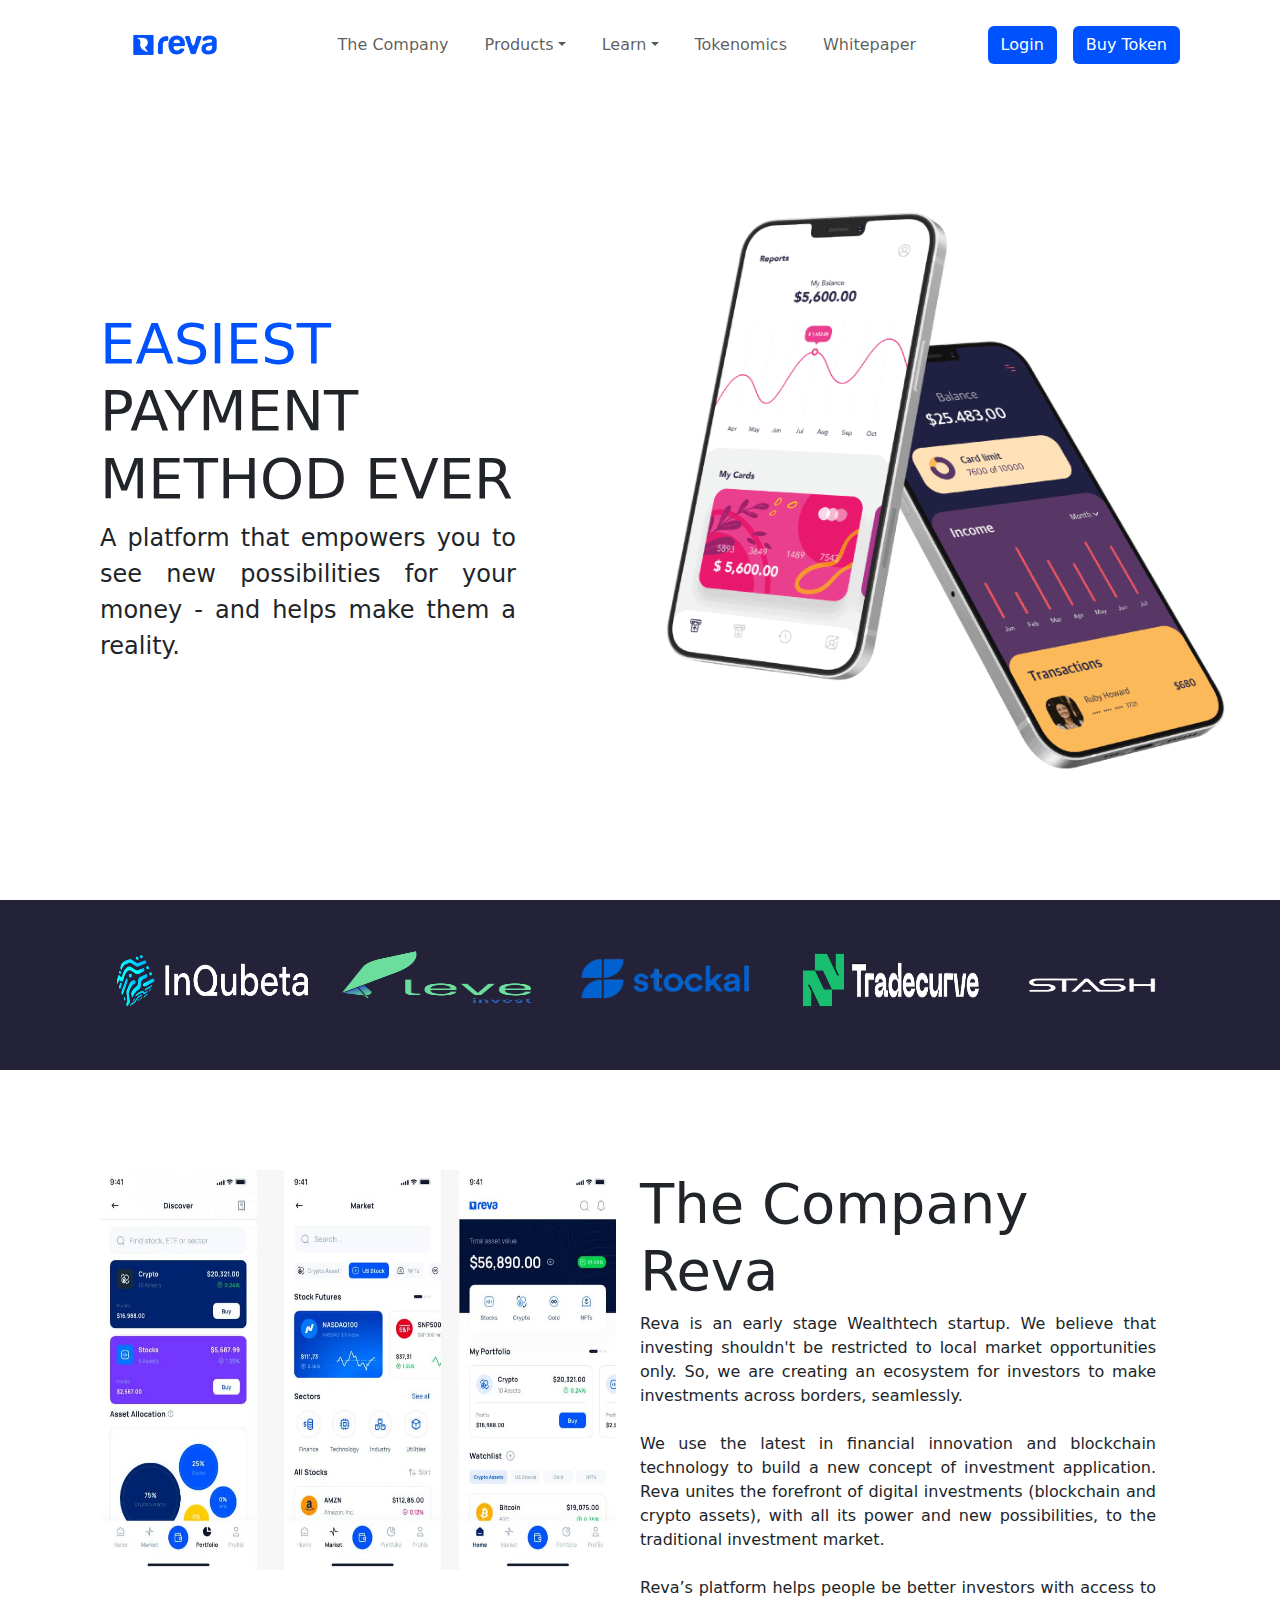
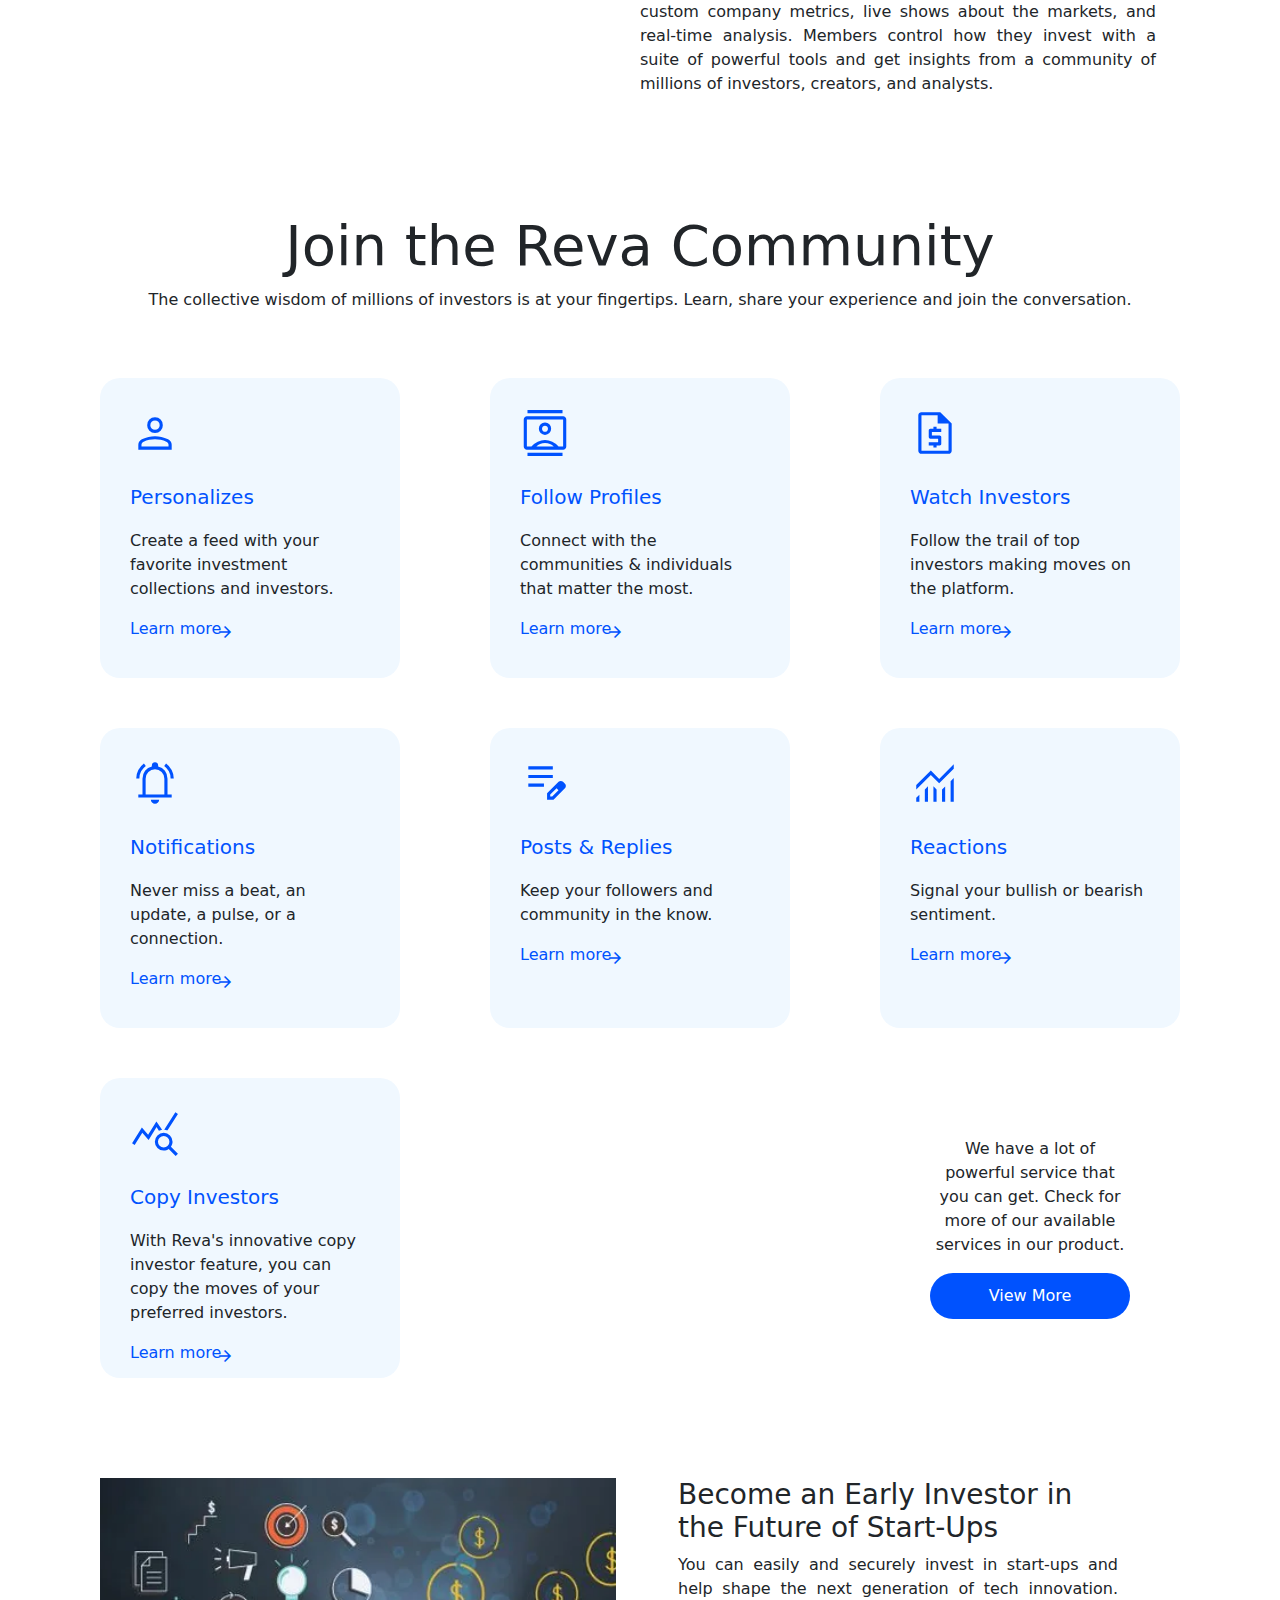
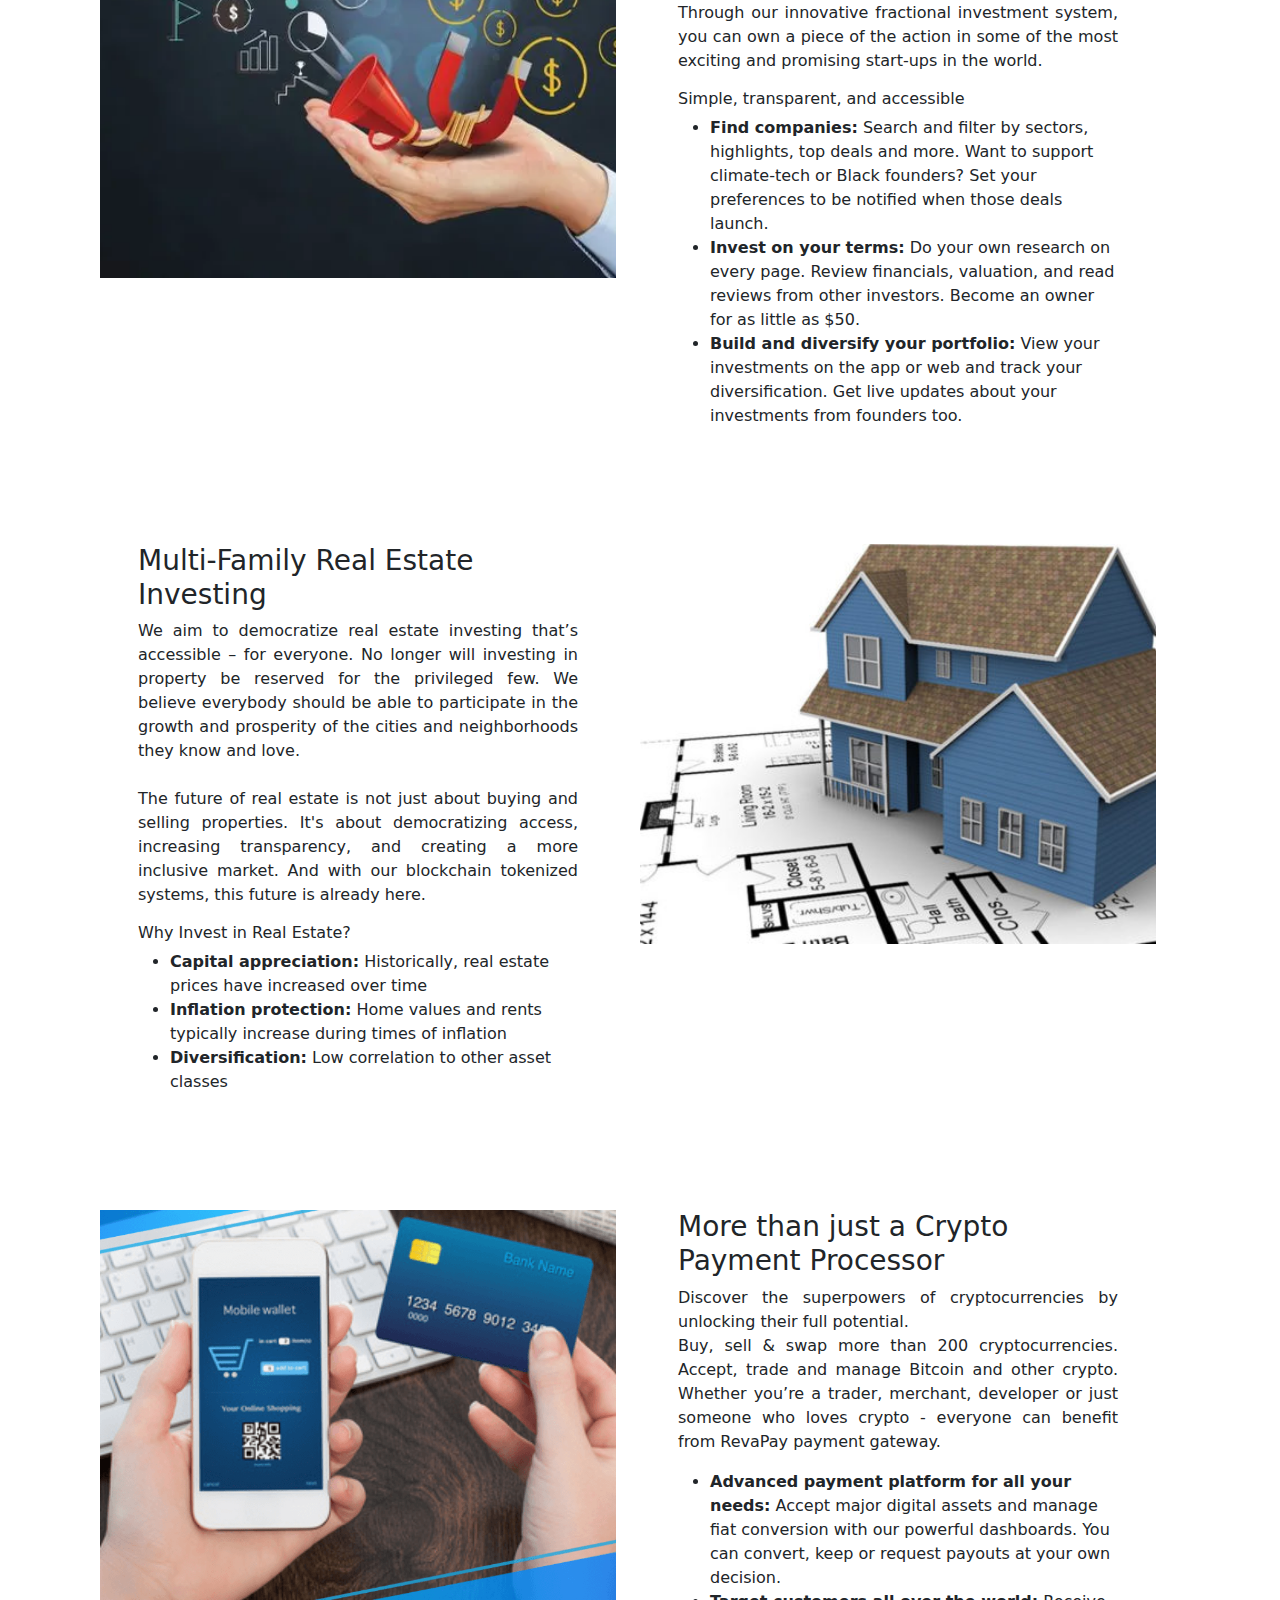
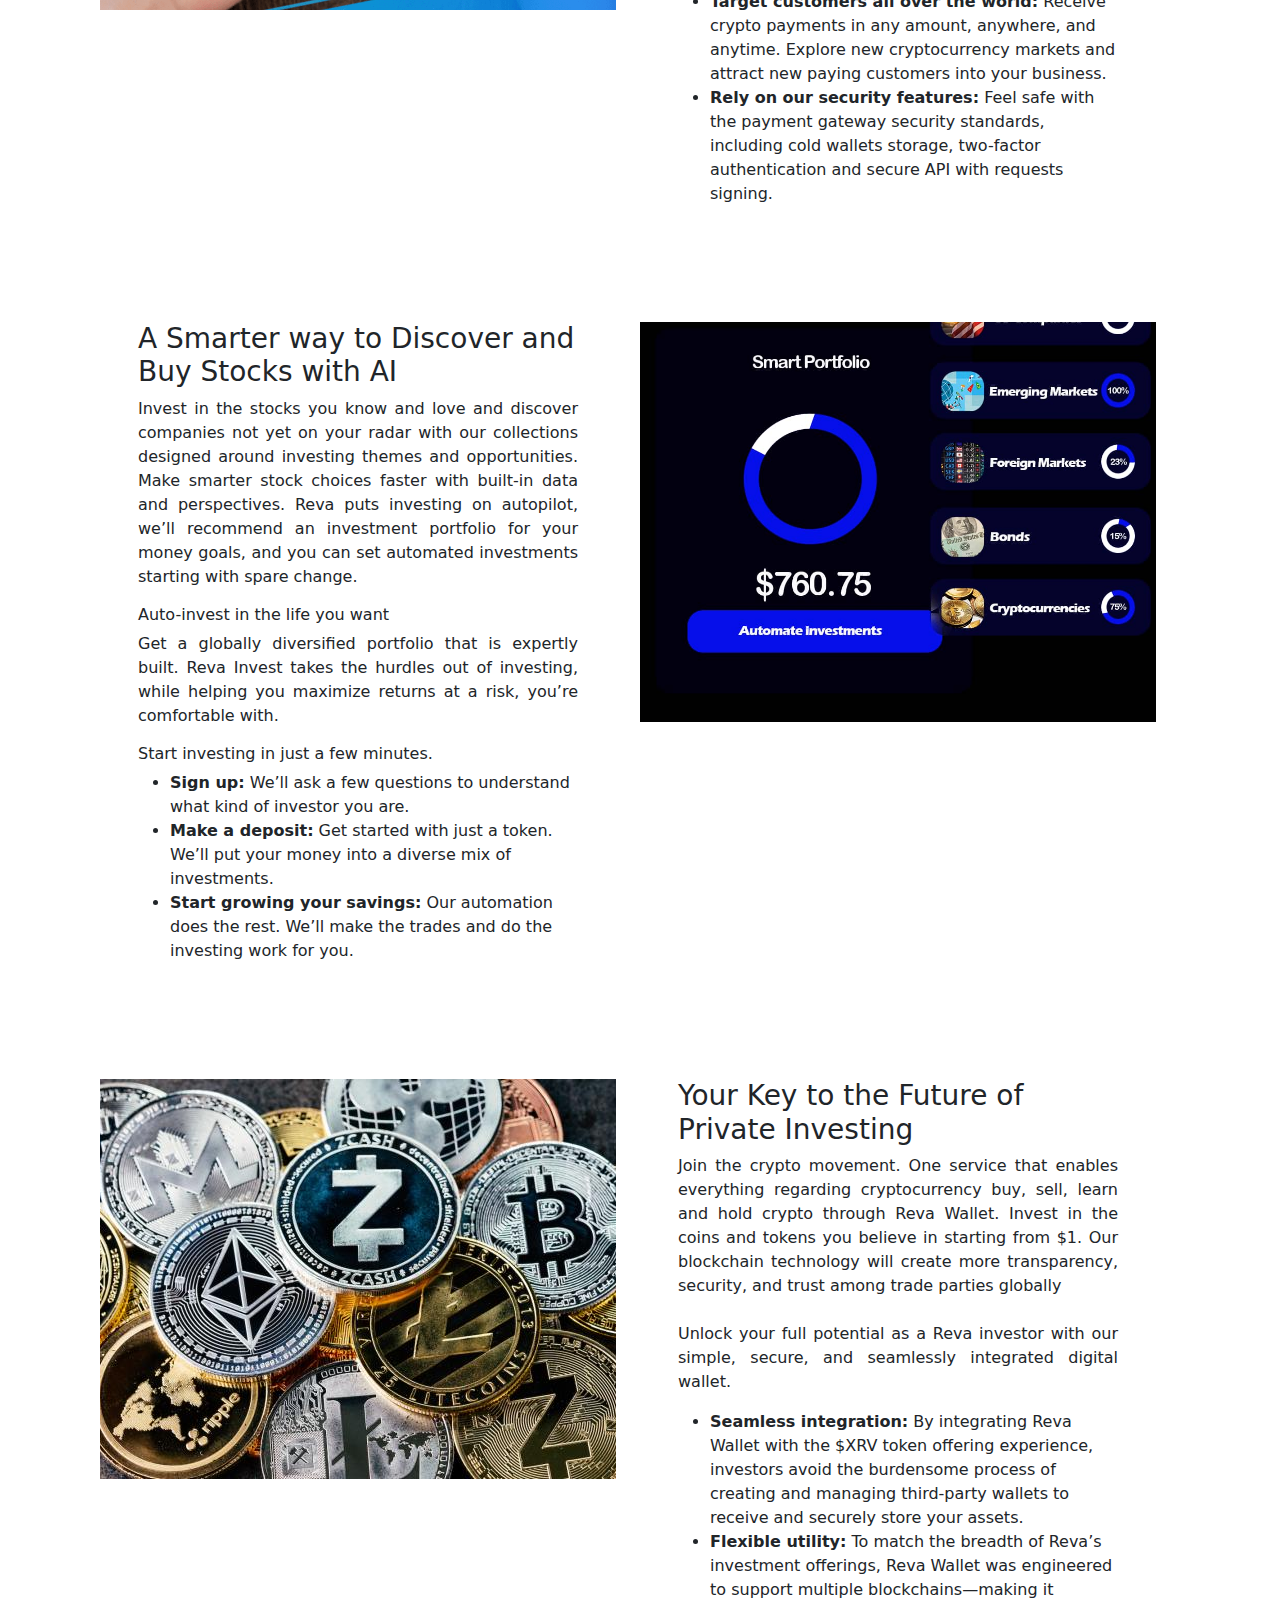
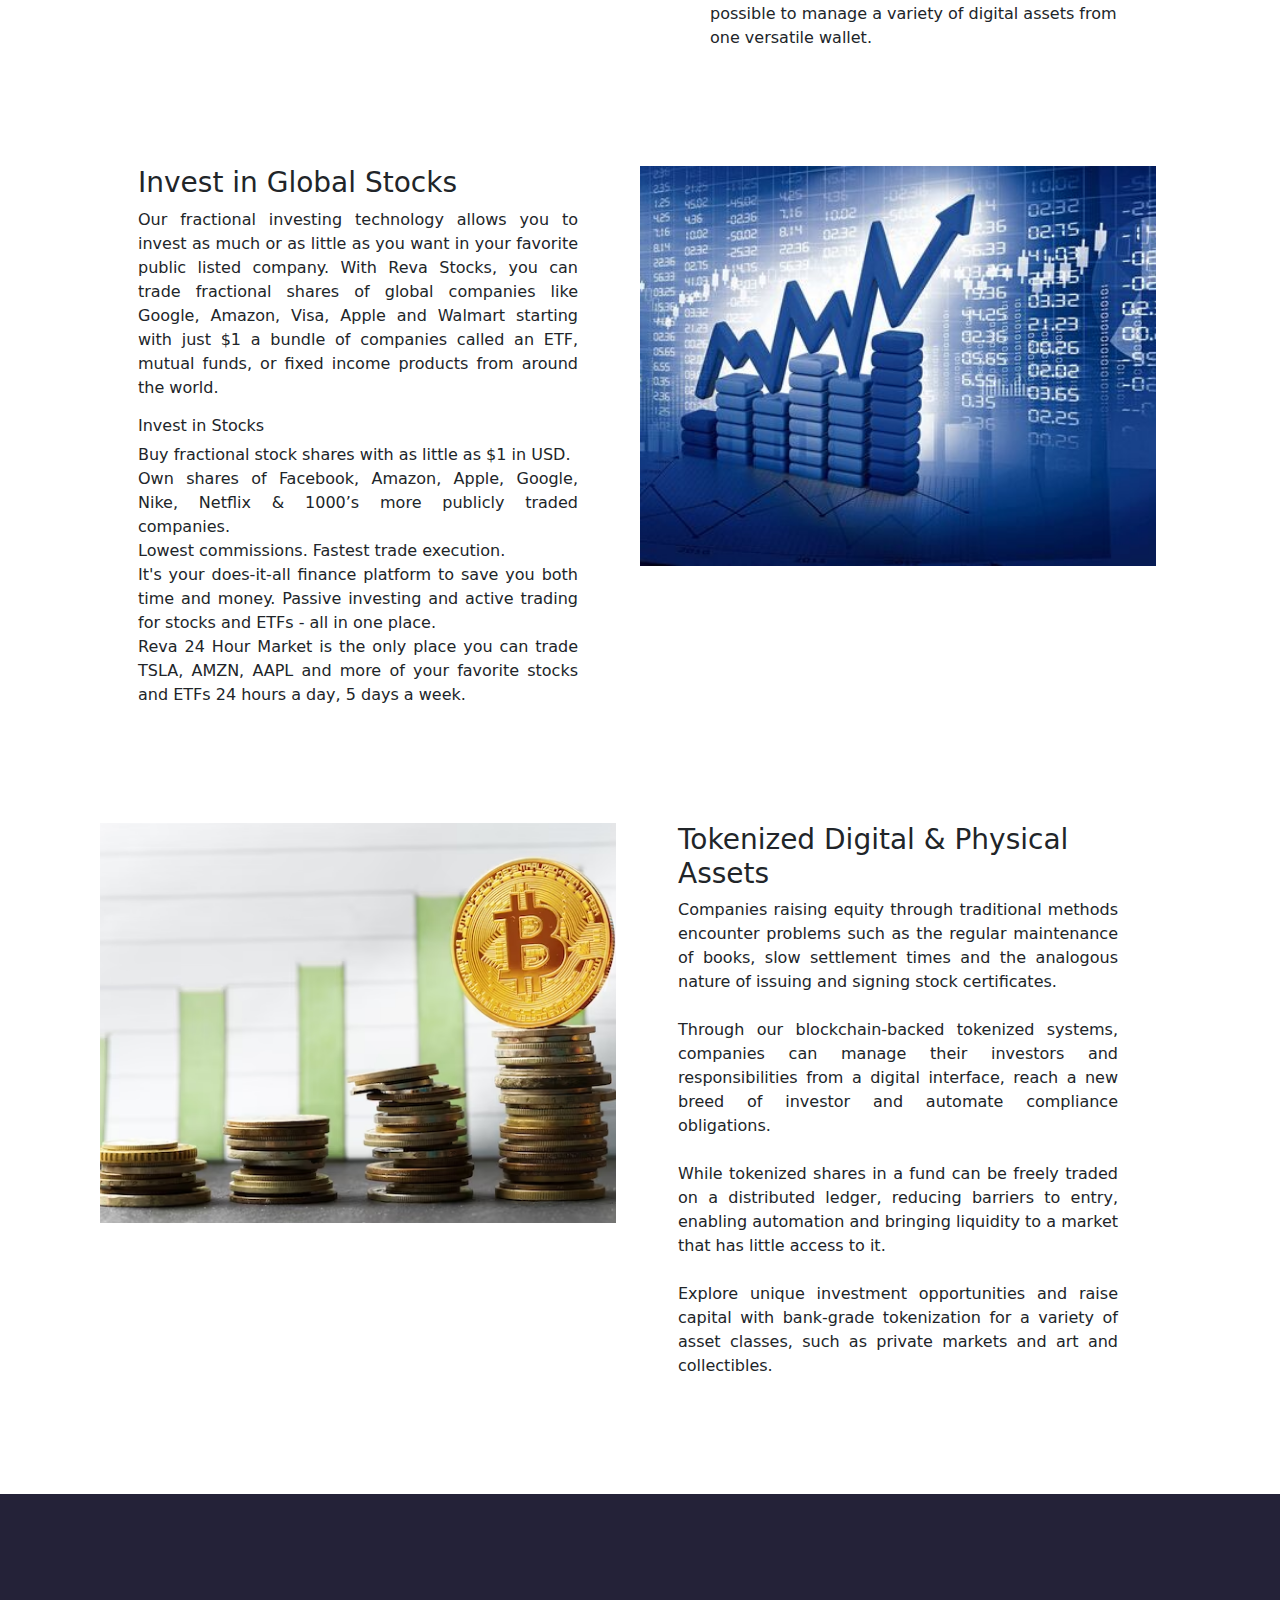
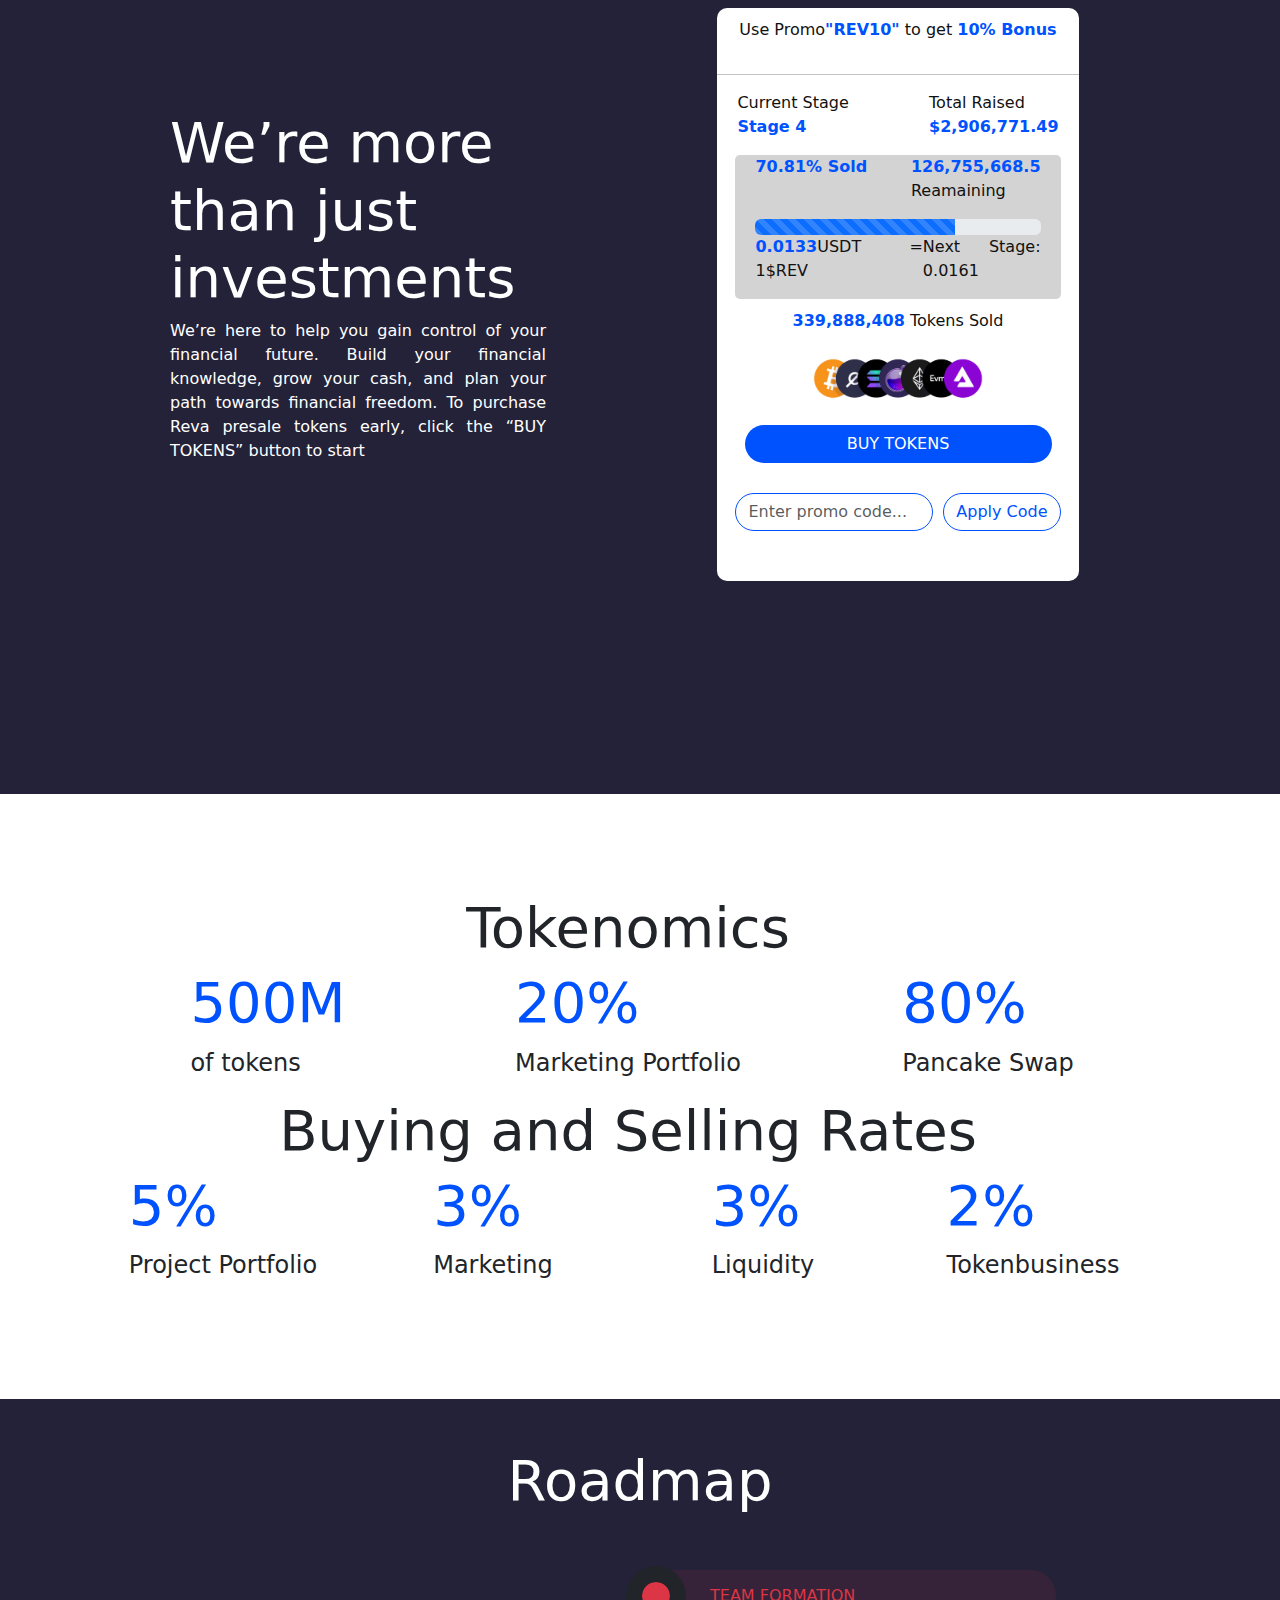
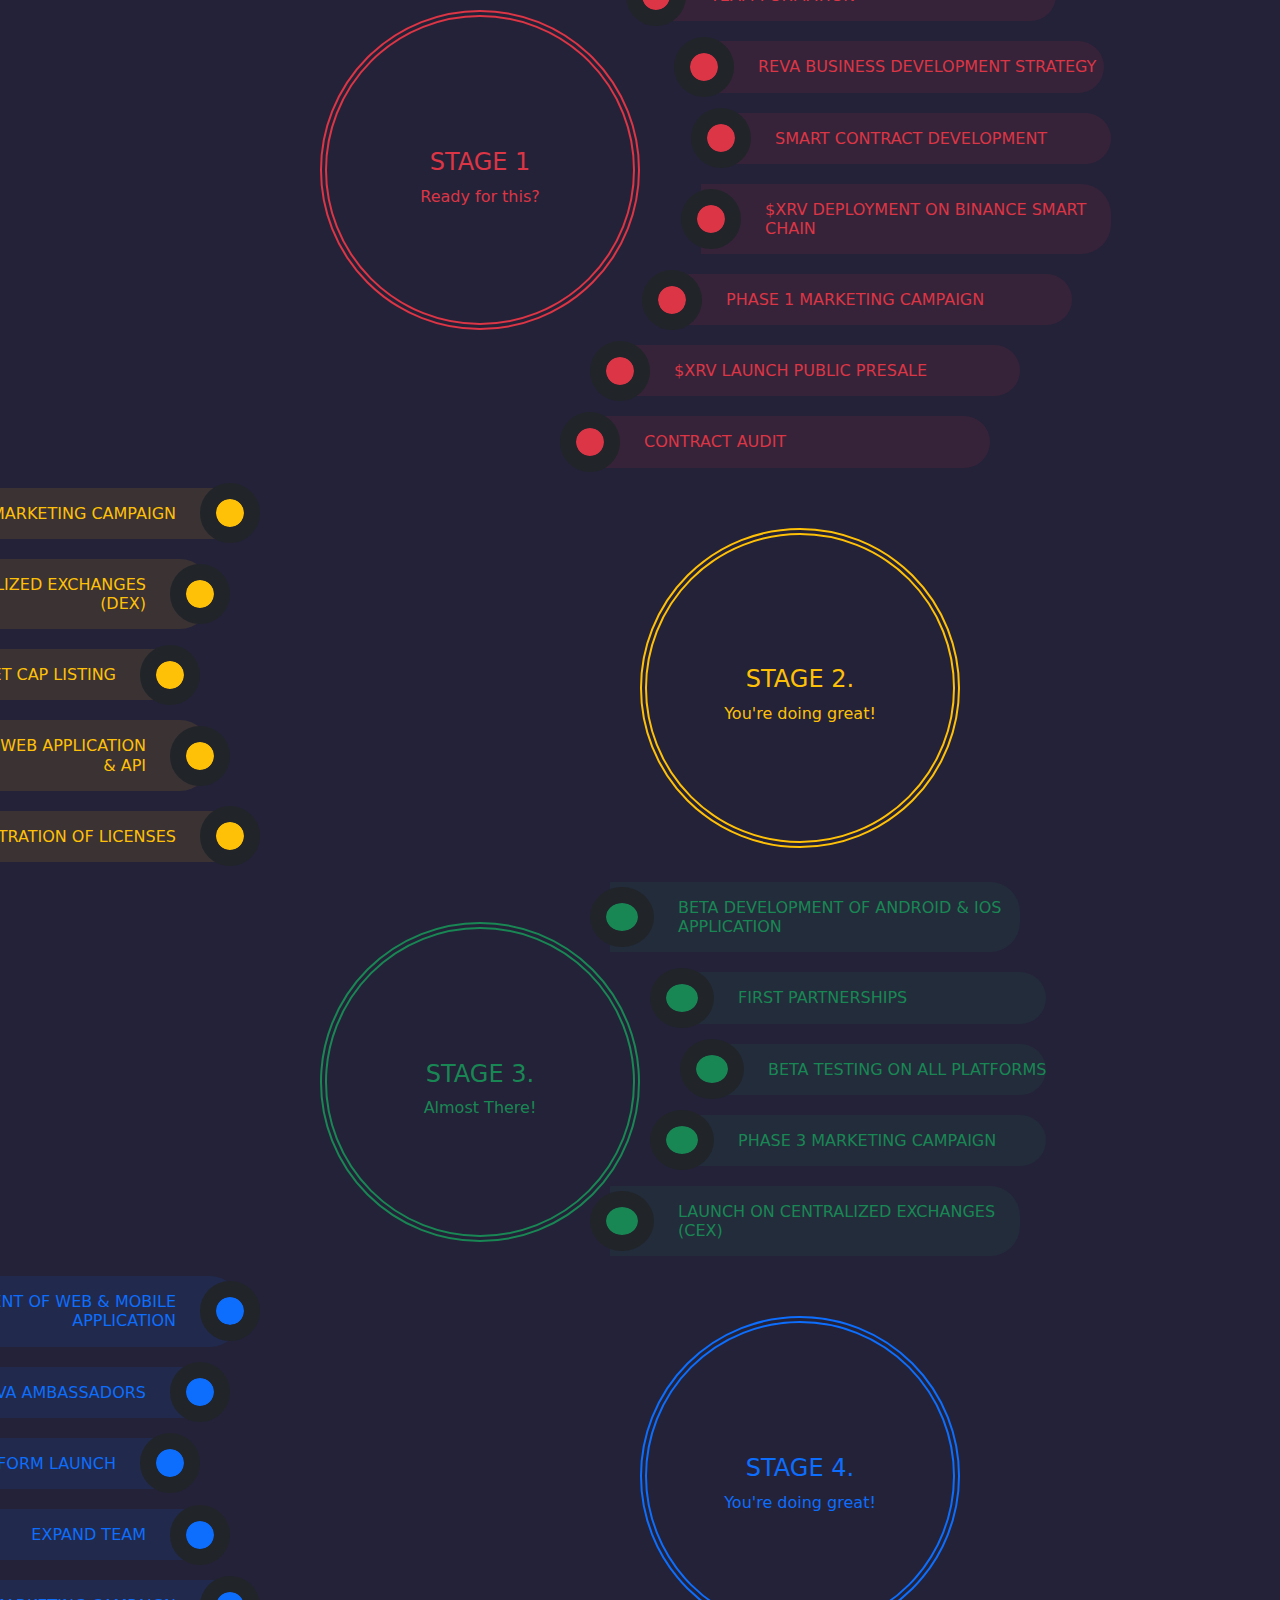
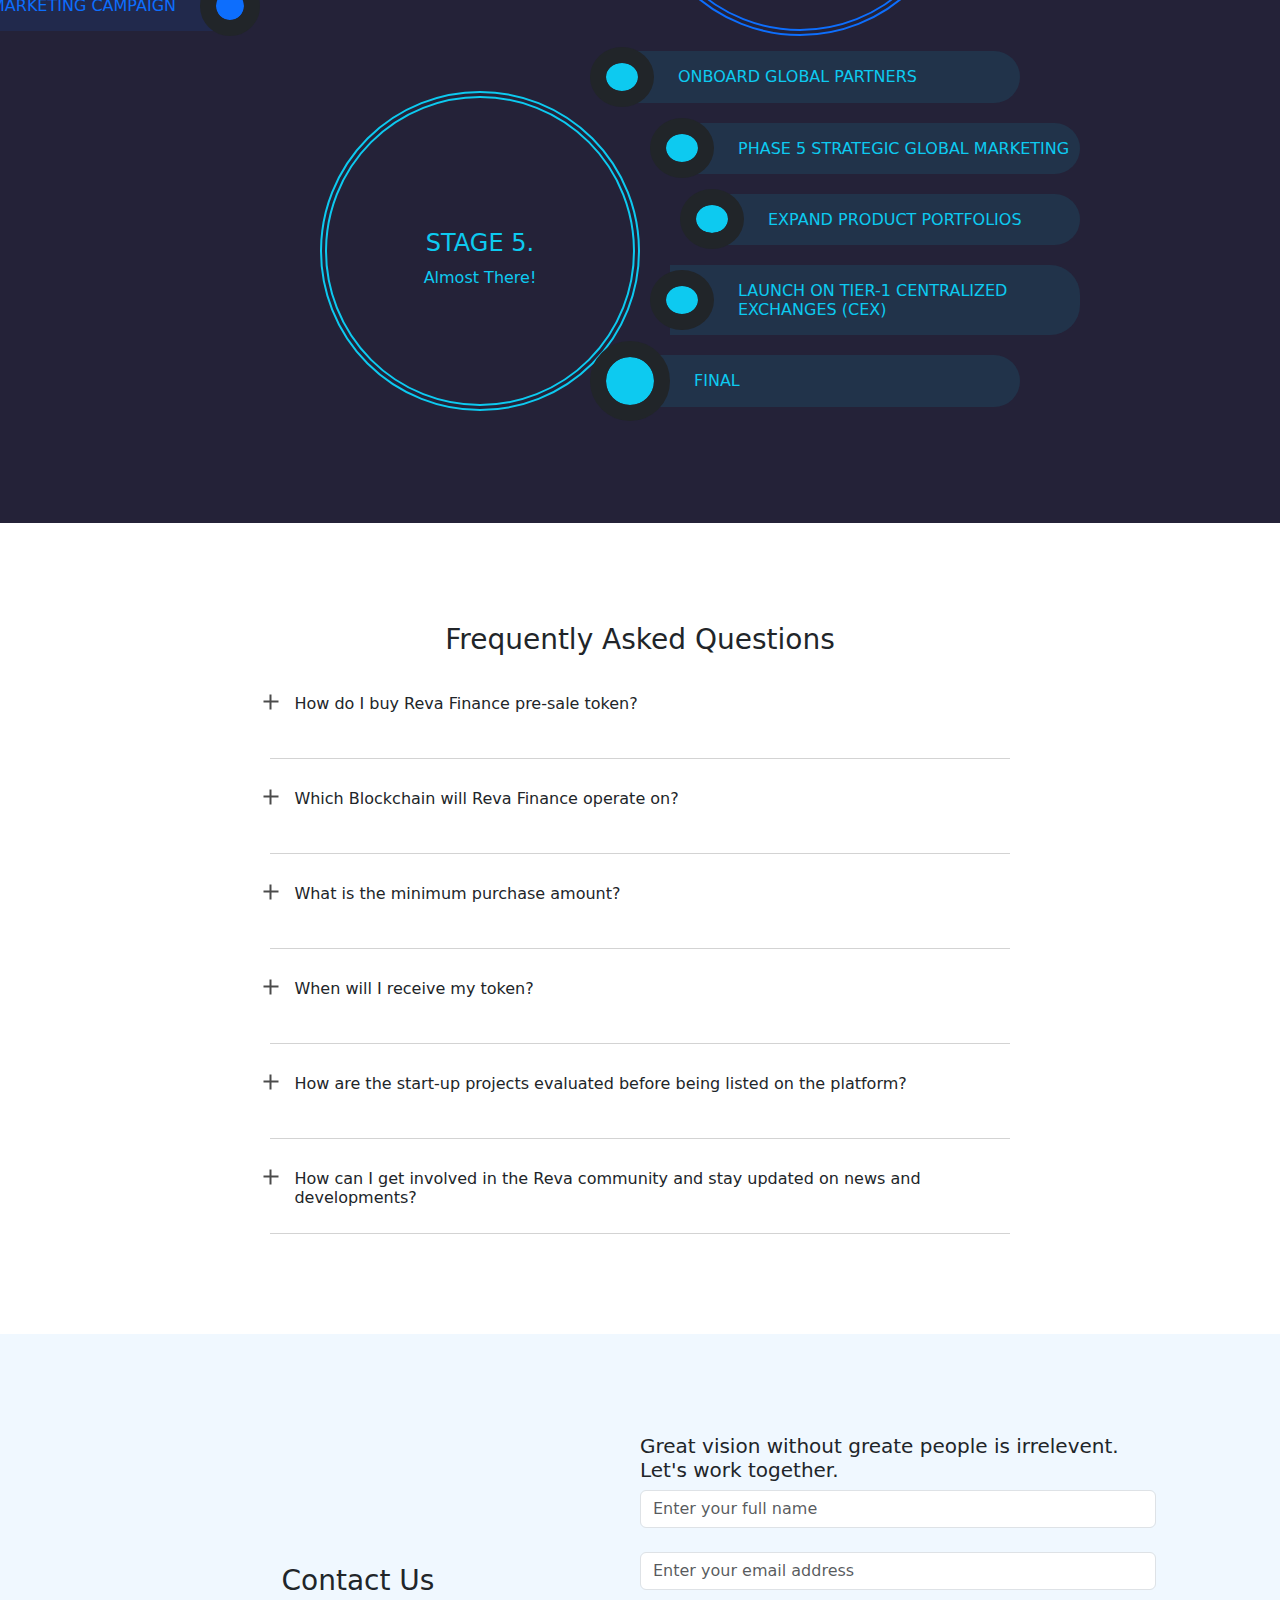
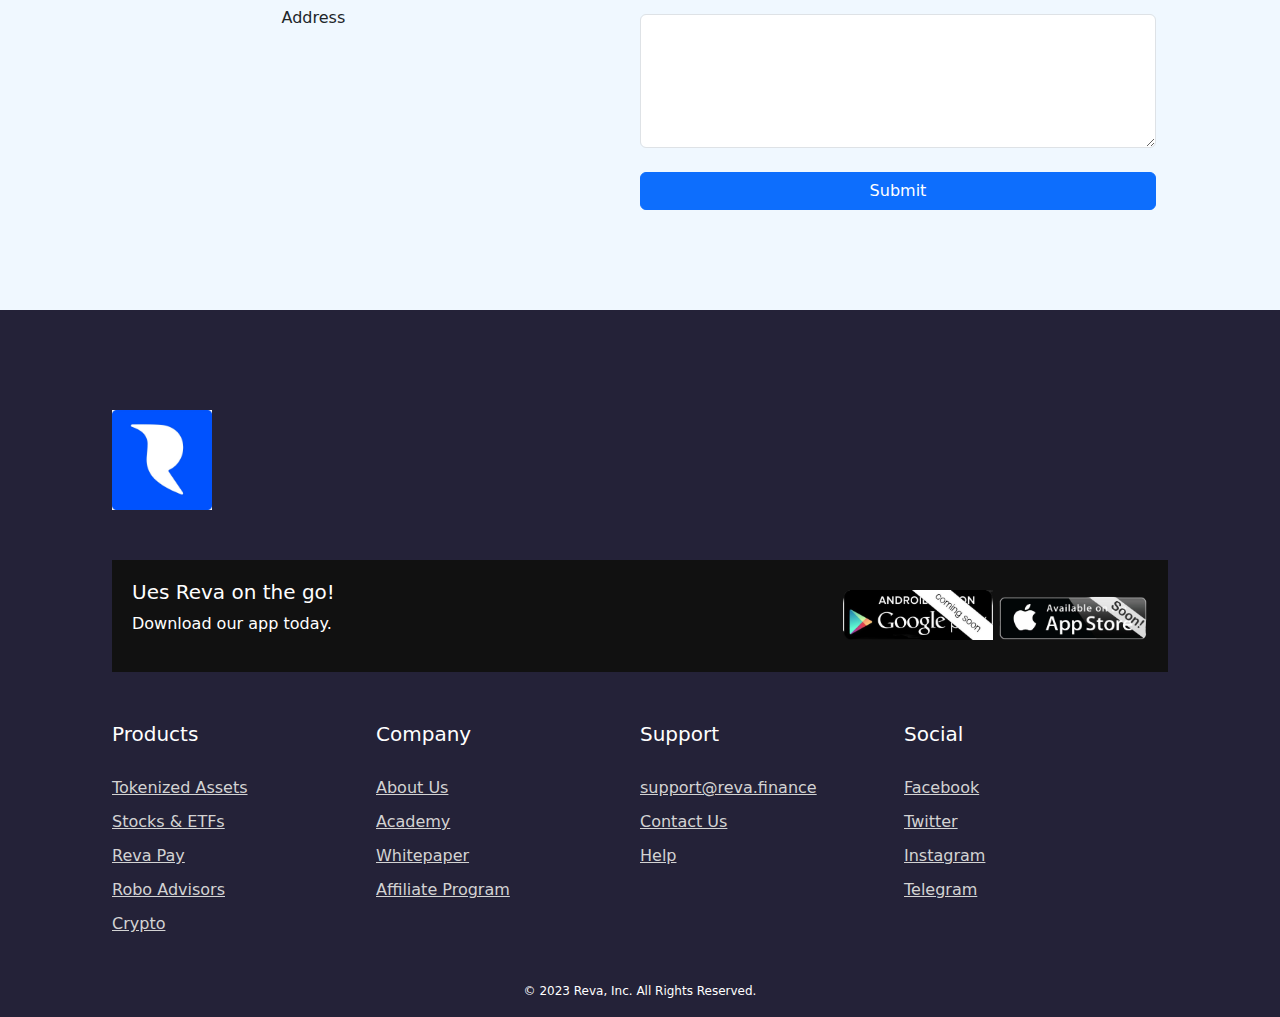
<file: index.html>
<!DOCTYPE html>
<html lang="en">
  <head>
    <meta charset="UTF-8" />
    <meta name="viewport" content="width=device-width, initial-scale=1.0" />
    <title>
      Reva - Save More, Send Swiftly, Pay, Build Wealth, & Invest in Global
      Markets.
    </title>
    <link rel="shortcut icon" href="images/logo_2.jpeg" />
    <script src="https://cdnjs.cloudflare.com/ajax/libs/jquery/3.3.1/jquery.min.js"></script>
    <link
      href="https://cdn.jsdelivr.net/npm/bootstrap@5.3.1/dist/css/bootstrap.min.css"
      rel="stylesheet"
    />
    <script src="https://cdn.jsdelivr.net/npm/bootstrap@5.3.1/dist/js/bootstrap.bundle.min.js"></script>
    <link
      rel="stylesheet"
      href="https://cdnjs.cloudflare.com/ajax/libs/font-awesome/6.4.2/css/all.min.css"
      integrity="sha512-z3gLpd7yknf1YoNbCzqRKc4qyor8gaKU1qmn+CShxbuBusANI9QpRohGBreCFkKxLhei6S9CQXFEbbKuqLg0DA=="
      crossorigin="anonymous"
      referrerpolicy="no-referrer"
    />
    <link
      rel="stylesheet"
      href="https://fonts.googleapis.com/css2?family=Material+Symbols+Outlined:opsz,wght,FILL,GRAD@48,400,0,0"
    />
    <script
      src="https://cdnjs.cloudflare.com/ajax/libs/gsap/3.12.2/gsap.min.js"
      integrity="sha512-16esztaSRplJROstbIIdwX3N97V1+pZvV33ABoG1H2OyTttBxEGkTsoIVsiP1iaTtM8b3+hu2kB6pQ4Clr5yug=="
      crossorigin="anonymous"
      referrerpolicy="no-referrer"
    ></script>
    <link rel="stylesheet" href="style.css" />
  </head>
  <body>
    <header>
      <nav class="navbar navbar-expand-lg fixed-top main-nav">
        <div class="container-fluid">
          <a class="navbar-brand" href="javascript:void(0)"
            ><img src="images/logo.png" alt="logo"
          /></a>
          <button
            class="navbar-toggler"
            type="button"
            data-bs-toggle="collapse"
            data-bs-target="#mynavbar"
          >
            <span class="navbar-toggler-icon"></span>
          </button>
          <div class="collapse navbar-collapse" id="mynavbar">
            <ul class="navbar-nav me-auto ms-auto">
              <li class="nav-item">
                <a class="nav-link" href="#about">The Company</a>
              </li>
              <li class="nav-item dropdown">
                <a
                  class="nav-link dropdown-toggle"
                  href="#"
                  role="button"
                  data-bs-toggle="dropdown"
                  >Products</a
                >
                <ul
                  class="dropdown-menu"
                  style="width: 900px; margin-left: -300px; margin-top: 20px"
                >
                  <li>
                    <div class="row" style="width: 100% !important">
                      <div class="col-6">
                        <a class="dropdown-item" href="#startup">
                          <div class="row">
                            <div
                              class="col-4 p-1"
                              style="width: 80px !important"
                            >
                              <div class="nav-icon">
                                <span class="material-symbols-outlined">
                                  rocket_launch
                                </span>
                              </div>
                            </div>
                            <div class="col-8 pt-3">
                              <h6>Startups</h6>
                              <p>Invest in Vetted Private Companies.</p>
                            </div>
                          </div>
                        </a>
                      </div>
                      <div class="col-6">
                        <a class="dropdown-item" href="#robo_advisor">
                          <div class="row">
                            <div
                              class="col-4 p-1"
                              style="width: 80px !important"
                            >
                              <div class="nav-icon">
                                <span class="material-symbols-outlined">
                                  robot_2
                                </span>
                              </div>
                            </div>
                            <div class="col-8 pt-3">
                              <h6>Robo Advisors</h6>
                              <p>Automated Investing</p>
                            </div>
                          </div>
                        </a>
                      </div>
                    </div>
                  </li>
                  <li>
                    <div class="row" style="width: 100% !important">
                      <div class="col-6">
                        <a class="dropdown-item" href="#real_estate">
                          <div class="row">
                            <div
                              class="col-4 p-1"
                              style="width: 80px !important"
                            >
                              <div class="nav-icon">
                                <span class="material-symbols-outlined">
                                  location_city
                                </span>
                              </div>
                            </div>
                            <div class="col-8 pt-3">
                              <h6>Real Estate</h6>
                              <p>Build a Global Real Estate Portfolio.</p>
                            </div>
                          </div>
                        </a>
                      </div>
                      <div class="col-6">
                        <a class="dropdown-item" href="#crypto">
                          <div class="row">
                            <div
                              class="col-4 p-1"
                              style="width: 80px !important"
                            >
                              <div class="nav-icon">
                                <span class="material-symbols-outlined">
                                  currency_bitcoin
                                </span>
                              </div>
                            </div>
                            <div class="col-8 pt-3">
                              <h6>Crypto</h6>
                              <p>
                                Invest in Blockchain Tech and Digital Assets.
                              </p>
                            </div>
                          </div>
                        </a>
                      </div>
                    </div>
                  </li>
                  <li>
                    <div class="row" style="width: 100% !important">
                      <div class="col-6">
                        <a class="dropdown-item" href="#mutual_funds">
                          <div class="row">
                            <div
                              class="col-4 p-1"
                              style="width: 80px !important"
                            >
                              <div class="nav-icon">
                                <span class="material-symbols-outlined">
                                  crowdsource
                                </span>
                              </div>
                            </div>
                            <div class="col-8 pt-3">
                              <h6>Social Investing</h6>
                              <p>Copy top Investors.</p>
                            </div>
                          </div>
                        </a>
                      </div>
                      <div class="col-6">
                        <a class="dropdown-item" href="#stock_etf">
                          <div class="row">
                            <div
                              class="col-4 p-1"
                              style="width: 80px !important"
                            >
                              <div class="nav-icon">
                                <span class="material-symbols-outlined">
                                  inventory
                                </span>
                              </div>
                            </div>
                            <div class="col-8 pt-3">
                              <h6>Stock and ETF</h6>
                              <p>Start Investing in your Preferred Markets.</p>
                            </div>
                          </div>
                        </a>
                      </div>
                    </div>
                  </li>
                  <li>
                    <div class="row" style="width: 100% !important">
                      <div class="col-6">
                        <a class="dropdown-item" href="#reva_pay">
                          <div class="row">
                            <div
                              class="col-4 p-1"
                              style="width: 80px !important"
                            >
                              <div class="nav-icon">
                                <span class="material-symbols-outlined">
                                  payments
                                </span>
                              </div>
                            </div>
                            <div class="col-8 pt-3">
                              <h6>Reva Pay</h6>
                              <p>Payment at Scale.</p>
                            </div>
                          </div>
                        </a>
                      </div>
                      <div class="col-6">
                        <a class="dropdown-item" href="#stacks">
                          <div class="row">
                            <div
                              class="col-4 p-1"
                              style="width: 80px !important"
                            >
                              <div class="nav-icon">
                                <span class="material-symbols-outlined">
                                  stacked_line_chart
                                </span>
                              </div>
                            </div>
                            <div class="col-8 pt-3">
                              <h6>Tokenized Assets</h6>
                              <p>Global Reach.</p>
                            </div>
                          </div>
                        </a>
                      </div>
                    </div>
                  </li>
                </ul>
              </li>
              <li class="nav-item dropdown">
                <a
                  class="nav-link dropdown-toggle"
                  href="#"
                  role="button"
                  data-bs-toggle="dropdown"
                  >Learn</a
                >
                <ul
                  class="dropdown-menu"
                  style="width: 900px; margin-left: -400px; margin-top: 20px"
                >
                  <li>
                    <div class="row" style="width: 100% !important">
                      <div class="col-6">
                        <a class="dropdown-item" href="#academy">
                          <div class="row">
                            <div
                              class="col-4 p-1"
                              style="width: 80px !important"
                            >
                              <div class="nav-icon">
                                <span class="material-symbols-outlined">
                                  edit_document
                                </span>
                              </div>
                            </div>
                            <div class="col-8 pt-3">
                              <h6>Academy</h6>
                              <p>
                                Get current insights & updates on Reva Finance.
                              </p>
                            </div>
                          </div>
                        </a>
                      </div>
                      <div class="col-6">
                        <a class="dropdown-item" href="#roadmap">
                          <div class="row">
                            <div
                              class="col-4 p-1"
                              style="width: 80px !important"
                            >
                              <div class="nav-icon">
                                <span class="material-symbols-outlined">
                                  add_road
                                </span>
                              </div>
                            </div>
                            <div class="col-8 pt-3">
                              <h6>Roadmap</h6>
                              <p>Our Journey.</p>
                            </div>
                          </div>
                        </a>
                      </div>
                    </div>
                  </li>
                  <li>
                    <div class="row" style="width: 100% !important">
                      <div class="col-6">
                        <a class="dropdown-item" href="#FAQ">
                          <div class="row">
                            <div
                              class="col-4 p-1"
                              style="width: 80px !important"
                            >
                              <div class="nav-icon">
                                <span class="material-symbols-outlined">
                                  contact_support
                                </span>
                              </div>
                            </div>
                            <div class="col-8 pt-3">
                              <h6>FAQ</h6>
                              <p>Frequently Asked Questions.</p>
                            </div>
                          </div>
                        </a>
                      </div>
                      <div class="col-6">
                        <a class="dropdown-item" href="#contact">
                          <div class="row">
                            <div
                              class="col-4 p-1"
                              style="width: 80px !important"
                            >
                              <div class="nav-icon">
                                <span class="material-symbols-outlined">
                                  alternate_email
                                </span>
                              </div>
                            </div>
                            <div class="col-8 pt-3">
                              <h6>Contact</h6>
                              <p>Send us an E-mail.</p>
                            </div>
                          </div>
                        </a>
                      </div>
                    </div>
                  </li>
                </ul>
              </li>
              <li class="nav-item">
                <a class="nav-link" href="javascript:void(0)">Tokenomics</a>
              </li>
              <li class="nav-item">
                <a class="nav-link" href="javascript:void(0)">Whitepaper</a>
              </li>
            </ul>
            <a href="#" class="btn me-3" type="button">Login</a>
            <a href="#call" class="btn" type="button">Buy Token</a>
          </div>
        </div>
      </nav>
      <nav class="navbar navbar-expand-lg fixed-top res-nav">
        <div class="container-fluid">
          <a class="navbar-brand" href="javascript:void(0)"
            ><img src="images/logo.png" alt="logo"
          /></a>
          <button
            class="navbar-toggler"
            type="button"
            data-bs-toggle="collapse"
            data-bs-target="#collapsibleNavbar"
          >
            <span class="navbar-toggler-icon"></span>
          </button>
          <div class="collapse navbar-collapse" id="collapsibleNavbar">
            <ul class="navbar-nav me-auto ms-auto">
              <li class="nav-item">
                <a class="nav-link" href="#about">The Company</a>
              </li>
              <li class="nav-item dropdown">
                <a
                  class="nav-link dropdown-toggle"
                  href="#"
                  role="button"
                  data-bs-toggle="dropdown"
                  >Products</a
                >
                <ul class="dropdown-menu">
                  <li><a class="dropdown-item" href="#startup">Startups</a></li>
                  <li>
                    <a class="dropdown-item" href="#robo_advisor"
                      >Robo Advisors</a
                    >
                  </li>
                  <li>
                    <a class="dropdown-item" href="#real_estate">Real Estate</a>
                  </li>
                  <li><a class="dropdown-item" href="#crypto">Crypto</a></li>
                  <li>
                    <a class="dropdown-item" href="#mutual_funds"
                      >Social Investing</a
                    >
                  </li>
                  <li>
                    <a class="dropdown-item" href="#stock_etf">Stock and ETF</a>
                  </li>
                  <li>
                    <a class="dropdown-item" href="#reva_pay">Reva Pay</a>
                  </li>
                  <li>
                    <a class="dropdown-item" href="#stacks">Tokenized Assets</a>
                  </li>
                </ul>
              </li>
              <li class="nav-item dropdown">
                <a
                  class="nav-link dropdown-toggle"
                  href="#"
                  role="button"
                  data-bs-toggle="dropdown"
                  >Learn</a
                >
                <ul class="dropdown-menu">
                  <li><a class="dropdown-item" href="#">Academy</a></li>
                  <li><a class="dropdown-item" href="#roadmap">Roadmap</a></li>
                  <li><a class="dropdown-item" href="#FAQ">FAQ</a></li>
                  <li><a class="dropdown-item" href="#contact">Contact</a></li>
                </ul>
              </li>
              <li class="nav-item">
                <a class="nav-link" href="#tokenomics">Tokenomics</a>
              </li>
              <li class="nav-item">
                <a class="nav-link" href="#">Whitepaper</a>
              </li>
            </ul>
            <a href="#" class="btn me-3" type="button">Login</a>
            <a href="#call" class="btn" type="button">Buy Token</a>
          </div>
        </div>
      </nav>
    </header>
    <main>
      <section id="home">
        <div class="home animation-group">
          <div class="row">
            <div class="col-6" data-animation="fadeInLeft">
              <div class="heading">
                <h1><span>EASIEST</span> PAYMENT METHOD EVER</h1>
                <img
                  src="images/home-img.png"
                  alt="home_bg"
                  class="res-image"
                  data-animation="fadeInRight"
                />
                <p>
                  A platform that empowers you to see new possibilities for your
                  money - and helps make them a reality.
                </p>
              </div>
            </div>
            <div class="col-6" data-animation="fadeInRight">
              <img src="images/home-img.png" alt="home_bg" />
            </div>
          </div>
        </div>
      </section>
      <section id="partners">
        <div class="partners animation-group">
          <div class="partner" data-animation="fadeInUp">
            <img src="images/inqubeta.png" alt="inqubeta_logo" />
          </div>
          <div class="partner" data-animation="fadeInUp">
            <img src="images/leveinvest.png" alt="leveinvest_logo" />
          </div>
          <div class="partner" data-animation="fadeInUp">
            <img src="images/stockal.png" alt="stockal_logo" />
          </div>
          <div class="partner" data-animation="fadeInUp">
            <img src="images/tradecurve.png" alt="tradecurve_logo" />
          </div>
          <div
            class="partner"
            style="width: 150px; height: 70px"
            data-animation="fadeInUp"
          >
            <img src="images/stash.png" alt="stash_logo" />
          </div>
        </div>
      </section>
      <section id="about">
        <div class="row animation-group">
          <div class="col-6" data-animation="fadeInLeft">
            <img src="images/about_image_4.jpeg" alt="about_image" />
          </div>
          <div class="col-6" data-animation="fadeInRight">
            <div class="about">
              <h3>The Company Reva</h3>
              <img
                src="images/about_image_4.jpeg"
                alt="about_image"
                class="res-image"
              />
              <p>
                Reva is an early stage Wealthtech startup. We believe that
                investing shouldn't be restricted to local market opportunities
                only. So, we are creating an ecosystem for investors to make
                investments across borders, seamlessly.<br /><br />
                We use the latest in financial innovation and blockchain
                technology to build a new concept of investment application.
                Reva unites the forefront of digital investments (blockchain and
                crypto assets), with all its power and new possibilities, to the
                traditional investment market.<br /><br />
                Reva’s platform helps people be better investors with access to
                custom company metrics, live shows about the markets, and
                real-time analysis. Members control how they invest with a suite
                of powerful tools and get insights from a community of millions
                of investors, creators, and analysts.
              </p>
            </div>
          </div>
        </div>
      </section>
      <section id="services">
        <h3>Join the Reva Community</h3>
        <p>
          The collective wisdom of millions of investors is at your fingertips.
          Learn, share your experience and join the conversation.
        </p>
        <div class="services animation-group">
          <div class="service" data-animation="pulse">
            <span class="material-symbols-outlined"> person </span>
            <h5>Personalizes</h5>
            <p>
              Create a feed with your favorite investment collections and
              investors.
            </p>
            <a href="#"
              >Learn more
              <span class="material-symbols-outlined"> arrow_forward </span></a
            >
          </div>
          <div class="service" data-animation="pulse">
            <span class="material-symbols-outlined"> contacts </span>
            <h5>Follow Profiles</h5>
            <p>
              Connect with the communities & individuals that matter the most.
            </p>
            <a href="#"
              >Learn more
              <span class="material-symbols-outlined"> arrow_forward </span></a
            >
          </div>
          <div class="service" data-animation="pulse">
            <span class="material-symbols-outlined"> request_quote </span>
            <h5>Watch Investors</h5>
            <p>
              Follow the trail of top investors making moves on the platform.
            </p>
            <a href="#"
              >Learn more
              <span class="material-symbols-outlined"> arrow_forward </span></a
            >
          </div>
          <div class="service" data-animation="pulse">
            <span class="material-symbols-outlined">
              notifications_active
            </span>
            <h5>Notifications</h5>
            <p>Never miss a beat, an update, a pulse, or a connection.</p>
            <a href="#"
              >Learn more
              <span class="material-symbols-outlined"> arrow_forward </span></a
            >
          </div>
          <div class="service" data-animation="pulse">
            <span class="material-symbols-outlined"> edit_note </span>
            <h5>Posts & Replies</h5>
            <p>Keep your followers and community in the know.</p>
            <a href="#"
              >Learn more
              <span class="material-symbols-outlined"> arrow_forward </span></a
            >
          </div>
          <div class="service" data-animation="pulse">
            <span class="material-symbols-outlined"> monitoring </span>
            <h5>Reactions</h5>
            <p>Signal your bullish or bearish sentiment.</p>
            <a href="#"
              >Learn more
              <span class="material-symbols-outlined"> arrow_forward </span></a
            >
          </div>
          <div class="service" data-animation="pulse">
            <span class="material-symbols-outlined"> query_stats </span>
            <h5>Copy Investors</h5>
            <p>
              With Reva's innovative copy investor feature, you can copy the
              moves of your preferred investors.
            </p>
            <a href="#"
              >Learn more
              <span class="material-symbols-outlined"> arrow_forward </span></a
            >
          </div>
          <div class="more" data-animation="pulse">
            <div class="view-more">
              <p>
                We have a lot of powerful service that you can get. Check for
                more of our available services in our product.
              </p>
              <button class="btn">View More</button>
            </div>
          </div>
        </div>
      </section>
      <scetion id="startup">
        <div class="grid animation-group animation-group">
          <div class="row">
            <div class="col-6" data-animation="fadeInLeft">
              <img src="images/startup.webp" alt="startup" />
            </div>
            <div class="col-6 write-up" data-animation="fadeInRight">
              <div class="detail">
                <h3>Become an Early Investor in the Future of Start-Ups </h3>
                <img
                  src="images/startup.webp"
                  alt="startup"
                  class="res-image"
                />
                <p>
                  You can easily and securely invest in start-ups and help shape
                  the next generation of tech innovation. Through our innovative
                  fractional investment system, you can own a piece of the
                  action in some of the most exciting and promising start-ups in
                  the world.
                </p>
                <h6>Simple, transparent, and accessible</h6>
                <ul>
                  <li>
                    <span style="font-weight: bold">Find companies:</span>
                    Search and filter by sectors, highlights, top deals and
                    more. Want to support climate-tech or Black founders? Set
                    your preferences to be notified when those deals launch.
                  </li>
                  <li>
                    <span style="font-weight: bold">Invest on your terms:</span>
                    Do your own research on every page. Review financials,
                    valuation, and read reviews from other investors. Become an
                    owner for as little as $50.
                  </li>
                  <li>
                    <span style="font-weight: bold"
                      >Build and diversify your portfolio:</span
                    >
                    View your investments on the app or web and track your
                    diversification. Get live updates about your investments
                    from founders too.
                  </li>
                </ul>
              </div>
            </div>
          </div>
        </div>
      </scetion>
      <scetion id="real_estate">
        <div class="grid animation-group">
          <div class="row">
            <div class="col-6 write-up" data-animation="fadeInLeft">
              <div class="detail">
                <h3>Multi-Family Real Estate Investing</h3>
                <img
                  src="images/real_eastate.jpg"
                  alt="real_eastate"
                  class="res-image"
                />
                <p>
                  We aim to democratize real estate investing that’s accessible
                  – for everyone. No longer will investing in property be
                  reserved for the privileged few. We believe everybody should
                  be able to participate in the growth and prosperity of the
                  cities and neighborhoods they know and love.<br /><br />
                  The future of real estate is not just about buying and selling
                  properties. It's about democratizing access, increasing
                  transparency, and creating a more inclusive market. And with
                  our blockchain tokenized systems, this future is already here.
                </p>
                <h6>Why Invest in Real Estate?</h6>
                <ul>
                  <li>
                    <span style="font-weight: bold">Capital appreciation:</span>
                    Historically, real estate prices have increased over time
                  </li>
                  <li>
                    <span style="font-weight: bold">Inflation protection:</span>
                    Home values and rents typically increase during times of
                    inflation
                  </li>
                  <li>
                    <span style="font-weight: bold">Diversification:</span> Low
                    correlation to other asset classes
                  </li>
                </ul>
              </div>
            </div>
            <div class="col-6" data-animation="fadeInRight">
              <img src="images/real_eastate.jpg" alt="real_eastate" />
            </div>
          </div>
        </div>
      </scetion>
      <!-- <scetion id="mutual_funds">
          <div class="grid animation-group">
            <div class="row">
              <div class="col-6" data-animation="fadeInLeft">
                <img src="images/mutual_funds.avif" alt="real_eastate" />
              </div>
              <div class="col-6 write-up" data-animation="fadeInRight">
                <div class="detail">
                  <h3>Mutual Funds</h3>
                  <img
                    src="images/mutual_funds.avif"
                    alt="real_eastate"
                    class="res-image"
                  />
                  <p>
                    Lorem ipsum dolor sit amet, consectetur adipiscing elit. Donec
                    pellentesque porttitor viverra. Suspendisse quis neque
                    bibendum, suscipit mauris eu, sagittis ante. Nulla convallis,
                    risus ut ultrices faucibus, justo justo finibus ante, non
                    rhoncus elit ante ut odio. Suspendisse fringilla et mi at
                    commodo. Vivamus quis tellus nec enim efficitur porta. Nunc
                    pulvinar, massa ut commodo porttitor, libero purus vulputate
                    lorem, in dapibus sapien purus porta urna.
                  </p>
                </div>
              </div>
            </div>
          </div>
        </scetion> -->
      <scetion id="reva_pay">
        <div class="grid animation-group">
          <div class="row">
            <div class="col-6" data-animation="fadeInLeft">
              <img src="images/payment.png" alt="payment" />
            </div>
            <div class="col-6 write-up" data-animation="fadeInRight">
              <div class="detail">
                <h3>More than just a Crypto Payment Processor</h3>
                <img src="images/payment.png" alt="payment" class="res-image" />
                <p>
                  Discover the superpowers of cryptocurrencies by unlocking
                  their full potential.<br />
                  Buy, sell & swap more than 200 cryptocurrencies. Accept, trade
                  and manage Bitcoin and other crypto. Whether you’re a trader,
                  merchant, developer or just someone who loves crypto -
                  everyone can benefit from RevaPay payment gateway.
                </p>
                <ul>
                  <li>
                    <span style="font-weight: bold"
                      >Advanced payment platform for all your needs:</span
                    >
                    Accept major digital assets and manage fiat conversion with
                    our powerful dashboards. You can convert, keep or request
                    payouts at your own decision.
                  </li>
                  <li>
                    <span style="font-weight: bold"
                      >Target customers all over the world:</span
                    >
                    Receive crypto payments in any amount, anywhere, and
                    anytime. Explore new cryptocurrency markets and attract new
                    paying customers into your business.
                  </li>
                  <li>
                    <span style="font-weight: bold"
                      >Rely on our security features:</span
                    >
                    Feel safe with the payment gateway security standards,
                    including cold wallets storage, two-factor authentication
                    and secure API with requests signing.
                  </li>
                </ul>
              </div>
            </div>
          </div>
        </div>
      </scetion>
      <scetion id="robo_advisor">
        <div class="grid animation-group">
          <div class="row">
            <div class="col-6 write-up" data-animation="fadeInLeft">
              <div class="detail">
                <h3>A Smarter way to Discover and Buy Stocks with AI</h3>
                <img
                  src="images/robo_advisor.jpeg"
                  alt="robo_advisor"
                  class="res-image"
                />
                <p>
                  Invest in the stocks you know and love and discover companies
                  not yet on your radar with our collections designed around
                  investing themes and opportunities. Make smarter stock choices
                  faster with built-in data and perspectives. Reva puts
                  investing on autopilot, we’ll recommend an investment
                  portfolio for your money goals, and you can set automated
                  investments starting with spare change.
                </p>
                <h6>Auto-invest in the life you want</h6>
                <p>
                  Get a globally diversified portfolio that is expertly built.
                  Reva Invest takes the hurdles out of investing, while helping
                  you maximize returns at a risk, you’re comfortable with.
                </p>
                <h6>Start investing in just a few minutes.</h6>
                <ul>
                  <li>
                    <span style="font-weight: bold">Sign up:</span> We’ll ask a
                    few questions to understand what kind of investor you are.
                  </li>
                  <li>
                    <span style="font-weight: bold">Make a deposit:</span> Get
                    started with just a token. We’ll put your money into a
                    diverse mix of investments.
                  </li>
                  <li>
                    <span style="font-weight: bold"
                      >Start growing your savings:</span
                    >
                    Our automation does the rest. We’ll make the trades and do
                    the investing work for you.
                  </li>
                </ul>
              </div>
            </div>
            <div class="col-6" data-animation="fadeInRight">
              <img src="images/robo_advisor.jpeg" alt="robo_advisor" />
            </div>
          </div>
        </div>
      </scetion>
      <scetion id="crypto">
        <div class="grid animation-group">
          <div class="row">
            <div class="col-6" data-animation="fadeInLeft">
              <img src="images/crypto.jpeg" alt="crypto" />
            </div>
            <div class="col-6 write-up" data-animation="fadeInRight">
              <div class="detail">
                <h3>Your Key to the Future of Private Investing </h3>
                <img src="images/crypto.jpeg" alt="crypto" class="res-image" />
                <p>
                  Join the crypto movement. One service that enables everything
                  regarding cryptocurrency buy, sell, learn and hold crypto
                  through Reva Wallet. Invest in the coins and tokens you
                  believe in starting from $1. Our blockchain technology will
                  create more transparency, security, and trust among trade
                  parties globally<br /><br />
                  Unlock your full potential as a Reva investor with our simple,
                  secure, and seamlessly integrated digital wallet.
                </p>
                <ul>
                  <li>
                    <span style="font-weight: bold">Seamless integration:</span>
                    By integrating Reva Wallet with the $XRV token offering
                    experience, investors avoid the burdensome process of
                    creating and managing third-party wallets to receive and
                    securely store your assets.
                  </li>
                  <li>
                    <span style="font-weight: bold">Flexible utility:</span> To
                    match the breadth of Reva’s investment offerings, Reva
                    Wallet was engineered to support multiple blockchains—making
                    it possible to manage a variety of digital assets from one
                    versatile wallet.
                  </li>
                </ul>
                <p></p>
              </div>
            </div>
          </div>
        </div>
      </scetion>
      <scetion id="stock_etf">
        <div class="grid animation-group">
          <div class="row">
            <div class="col-6 write-up" data-animation="fadeInLeft">
              <div class="detail">
                <h3>Invest in Global Stocks</h3>
                <img src="images/stock.jpg" alt="stocks" class="res-image" />
                <p>
                  Our fractional investing technology allows you to invest as
                  much or as little as you want in your favorite public listed
                  company. With Reva Stocks, you can trade fractional shares of
                  global companies like Google, Amazon, Visa, Apple and Walmart
                  starting with just $1 a bundle of companies called an ETF,
                  mutual funds, or fixed income products from around the world.
                </p>
                <h6>Invest in Stocks</h6>
                <p>
                  Buy fractional stock shares with as little as $1 in USD.<br />
                  Own shares of Facebook, Amazon, Apple, Google, Nike, Netflix &
                  1000’s more publicly traded companies.<br />
                  Lowest commissions. Fastest trade execution.<br />
                  It's your does-it-all finance platform to save you both time
                  and money. Passive investing and active trading for stocks and
                  ETFs - all in one place.<br />
                  Reva 24 Hour Market is the only place you can trade TSLA,
                  AMZN, AAPL and more of your favorite stocks and ETFs 24 hours
                  a day, 5 days a week.
                </p>
              </div>
            </div>
            <div class="col-6" data-animation="fadeInRight">
              <img src="images/stock.jpg" alt="stocks" />
            </div>
          </div>
        </div>
      </scetion>
      <scetion id="stacks">
        <div class="grid animation-group">
          <div class="row">
            <div class="col-6" data-animation="fadeInLeft">
              <img src="images/stack.avif" alt="stack" />
            </div>
            <div class="col-6 write-up" data-animation="fadeInRight">
              <div class="detail">
                <h3>Tokenized Digital & Physical Assets</h3>
                <img src="images/stack.avif" alt="stack" class="res-image" />
                <p>
                  Companies raising equity through traditional methods encounter
                  problems such as the regular maintenance of books, slow
                  settlement times and the analogous nature of issuing and
                  signing stock certificates.<br /><br />
                  Through our blockchain-backed tokenized systems, companies can
                  manage their investors and responsibilities from a digital
                  interface, reach a new breed of investor and automate
                  compliance obligations.<br /><br />
                  While tokenized shares in a fund can be freely traded on a
                  distributed ledger, reducing barriers to entry, enabling
                  automation and bringing liquidity to a market that has little
                  access to it.<br /><br />
                  Explore unique investment opportunities and raise capital with
                  bank-grade tokenization for a variety of asset classes, such
                  as private markets and art and collectibles.
                </p>
              </div>
            </div>
          </div>
        </div>
      </scetion>
      <section id="call">
        <div class="row animation-group">
          <div class="col-6" data-animation="fadeInLeft">
            <div class="write-up">
              <h2>We’re more than just investments</h2>
              <p>
                We’re here to help you gain control of your financial future.
                Build your financial knowledge, grow your cash, and plan your
                path towards financial freedom. To purchase Reva presale tokens
                early, click the “BUY TOKENS” button to start
              </p>
            </div>
          </div>
          <div class="col-6" data-animation="fadeInRight">
            <div class="buy_token">
              <div class="promo">
                <p>
                  Use Promo<span>"REV10"</span> to get <span>10% Bonus</span>
                </p>
              </div>
              <hr />
              <div class="current">
                <div class="current_stage">
                  <p>Current Stage<br /><span>Stage 4</span></p>
                </div>
                <div class="total_raised">
                  <p>Total Raised<br /><span>$2,906,771.49</span></p>
                </div>
              </div>
              <div class="sold">
                <div class="token_sold">
                  <p><span>70.81% Sold</span></p>
                  <p><span>126,755,668.5</span><br />Reamaining</p>
                </div>
                <div class="progress">
                  <div
                    class="progress-bar progress-bar-striped progress-bar-animated"
                    style="width: 70%"
                  ></div>
                </div>
                <div class="rate">
                  <p><span>0.0133</span>USDT = 1$REV</p>
                  <p>Next Stage: 0.0161</p>
                </div>
              </div>
              <div class="total">
                <p><span>339,888,408</span> Tokens Sold</p>
                <div class="icons">
                  <img src="images/cryptos.png" alt="crypto" />
                </div>
              </div>
              <div class="button">
                <button type="submit" class="btn">BUY TOKENS</button>
              </div>
              <div class="promo_code">
                <div class="input">
                  <input
                    type="text"
                    name="code"
                    id="code"
                    class="form-control"
                    placeholder="Enter promo code..."
                  />
                  <input type="submit" value="Apply Code" class="btn" />
                </div>
              </div>
            </div>
          </div>
        </div>
      </section>
      <section id="tokenomics">
        <div class="row">
          <h2>Tokenomics</h2>
          <div class="col-4">
            <div>
              <h3><span class="count-digit">500</span>M</h3>
              <p>of tokens</p>
            </div>
          </div>
          <div class="col-4">
            <div>
              <h3><span class="count-digit">20</span>%</h3>
              <p>Marketing Portfolio</p>
            </div>
          </div>
          <div class="col-4">
            <div>
              <h3><span class="count-digit">80</span>%</h3>
              <p>Pancake Swap</p>
            </div>
          </div>
        </div>
        <div class="row">
          <h2>Buying and Selling Rates</h2>
          <div class="col-3">
            <div>
              <h3><span class="count-digit">5</span>%</h3>
              <p>Project Portfolio</p>
            </div>
          </div>
          <div class="col-3">
            <div>
              <h3><span class="count-digit">3</span>%</h3>
              <p>Marketing</p>
            </div>
          </div>
          <div class="col-3">
            <div>
              <h3><span class="count-digit">3</span>%</h3>
              <p>Liquidity</p>
            </div>
          </div>
          <div class="col-3">
            <div>
              <h3><span class="count-digit">2</span>%</h3>
              <p>Tokenbusiness</p>
            </div>
          </div>
        </div>
      </section>
      <section id="roadmap" class="d-flex flex-column align-items-center py-5">
        <h2>Roadmap</h2>
        <section
          id="infographic"
          class="d-flex flex-column align-items-center py-5"
        >
          <section class="step one text-danger animation-group">
            <div class="circle">
              <i class="fa-solid fa-meteor display-1 mb-3"></i>
              <h4>STAGE 1</h4>
              Ready for this?
            </div>
            <article data-step="1" data-animation="fadeInRight">
              <header class="d-flex align-items-center bg-danger bg-opacity-10">
                <i class="fa-solid fa-meteor bg-danger"></i>
                <h6 class="text-uppercase my-3 ps-4">Team Formation</h6>
              </header>
            </article>
            <article data-step="2" data-animation="fadeInRight">
              <header
                class="d-flex align-items-center text-danger bg-danger bg-opacity-10"
              >
                <i class="fa-solid fa-meteor bg-danger"></i>
                <h6 class="text-uppercase my-3 ps-4">
                  Reva Business Development Strategy
                </h6>
              </header>
            </article>
            <article data-step="3" data-animation="fadeInRight">
              <header
                class="d-flex align-items-center text-danger bg-danger bg-opacity-10"
              >
                <i class="fa-solid fa-meteor bg-danger"></i>
                <h6 class="text-uppercase my-3 ps-4">
                  Smart Contract Development
                </h6>
              </header>
            </article>
            <article data-step="4" data-animation="fadeInRight">
              <header
                class="d-flex align-items-center text-danger bg-danger bg-opacity-10"
              >
                <i class="fa-solid fa-meteor bg-danger"></i>
                <h6 class="text-uppercase my-3 ps-4">
                  $XRV Deployment on Binance Smart Chain
                </h6>
              </header>
            </article>
            <article data-step="5" data-animation="fadeInRight">
              <header
                class="d-flex align-items-center text-danger bg-danger bg-opacity-10"
              >
                <i class="fa-solid fa-meteor bg-danger"></i>
                <h6 class="text-uppercase my-3 ps-4">
                  Phase 1 Marketing Campaign
                </h6>
              </header>
            </article>
            <article data-step="6" data-animation="fadeInRight">
              <header
                class="d-flex align-items-center text-danger bg-danger bg-opacity-10"
              >
                <i class="fa-solid fa-meteor bg-danger"></i>
                <h6 class="text-uppercase my-3 ps-4">
                  $XRV Launch Public Presale
                </h6>
              </header>
            </article>
            <article data-step="7" data-animation="fadeInRight">
              <header
                class="d-flex align-items-center text-danger bg-danger bg-opacity-10"
              >
                <i class="fa-solid fa-meteor bg-danger"></i>
                <h6 class="text-uppercase my-3 ps-4">Contract Audit</h6>
              </header>
            </article>
          </section>
          <section class="step two text-warning animation-group">
            <div class="circle">
              <i class="fa-solid fa-cookie-bite display-1 mb-3"></i>
              <h4>STAGE 2.</h4>
              You're doing great!
            </div>
            <article data-step="8" data-animation="fadeInLeft">
              <header
                class="d-flex align-items-center text-warning bg-warning bg-opacity-10"
              >
                <i class="fa-solid fa-cookie-bite bg-warning"></i>
                <h6 class="text-uppercase my-3 pe-4">
                  Phase 2 Marketing Campaign
                </h6>
              </header>
            </article>
            <article data-step="9" data-animation="fadeInLeft">
              <header
                class="d-flex align-items-center text-warning bg-warning bg-opacity-10"
              >
                <i class="fa-solid fa-cookie-bite bg-warning"></i>
                <h6 class="text-uppercase my-3 pe-4">
                  Launch on Decentralized Exchanges (DEX)
                </h6>
              </header>
            </article>
            <article data-step="10" data-animation="fadeInLeft">
              <header
                class="d-flex align-items-center text-warning bg-warning bg-opacity-10"
              >
                <i class="fa-solid fa-cookie-bite bg-warning"></i>
                <h6 class="text-uppercase my-3 pe-4">
                  Coin Market Cap Listing
                </h6>
              </header>
            </article>
            <article data-step="11" data-animation="fadeInLeft">
              <header
                class="d-flex align-items-center text-warning bg-warning bg-opacity-10"
              >
                <i class="fa-solid fa-cookie-bite bg-warning"></i>
                <h6 class="text-uppercase my-3 pe-4">
                  Beta Development of Web Application & API
                </h6>
              </header>
            </article>
            <article data-step="12" data-animation="fadeInLeft">
              <header
                class="d-flex align-items-center text-warning bg-warning bg-opacity-10"
              >
                <i class="fa-solid fa-cookie-bite bg-warning"></i>
                <h6 class="text-uppercase my-3 pe-4">
                  Registration of Licenses
                </h6>
              </header>
            </article>
          </section>
          <section class="step three text-success animation-group">
            <div class="circle">
              <i class="fa-solid fa-ghost display-1 mb-3"></i>
              <h4>STAGE 3.</h4>
              Almost There!
            </div>
            <article data-step="13" data-animation="fadeInRight">
              <header
                class="d-flex align-items-center text-success bg-success bg-opacity-10"
              >
                <i class="fa-solid fa-ghost bg-success px-3"></i>
                <h6 class="text-uppercase my-3 ps-4">
                  Beta Development of Android & iOS Application
                </h6>
              </header>
            </article>
            <article data-step="14" data-animation="fadeInRight">
              <header
                class="d-flex align-items-center text-success bg-success bg-opacity-10"
              >
                <i class="fa-solid fa-ghost bg-success px-3"></i>
                <h6 class="text-uppercase my-3 ps-4">First Partnerships</h6>
              </header>
            </article>
            <article data-step="15" data-animation="fadeInRight">
              <header
                class="d-flex align-items-center text-success bg-success bg-opacity-10"
              >
                <i class="fa-solid fa-ghost bg-success px-3"></i>
                <h6 class="text-uppercase my-3 ps-4">
                  Beta Testing on all Platforms
                </h6>
              </header>
            </article>
            <article data-step="16" data-animation="fadeInRight">
              <header
                class="d-flex align-items-center text-success bg-success bg-opacity-10"
              >
                <i class="fa-solid fa-ghost bg-success px-3"></i>
                <h6 class="text-uppercase my-3 ps-4">
                  Phase 3 Marketing Campaign
                </h6>
              </header>
            </article>
            <article data-step="17" data-animation="fadeInRight">
              <header
                class="d-flex align-items-center text-success bg-success bg-opacity-10"
              >
                <i class="fa-solid fa-ghost bg-success px-3"></i>
                <h6 class="text-uppercase my-3 ps-4">
                  Launch on Centralized Exchanges (CEX)
                </h6>
              </header>
            </article>
          </section>
          <section class="step four text-primary animation-group">
            <div class="circle">
              <i class="fa-solid fa-fire-flame-curved display-1 mb-3"></i>
              <h4>STAGE 4.</h4>
              You're doing great!
            </div>
            <article data-step="8" data-animation="fadeInLeft">
              <header
                class="d-flex align-items-center text-primary bg-primary bg-opacity-10"
              >
                <i class="fa-solid fa-fire-flame-curved bg-primary"></i>
                <h6 class="text-uppercase my-3 pe-4">
                  Final Development of Web & Mobile Application
                </h6>
              </header>
            </article>
            <article data-step="9" data-animation="fadeInLeft">
              <header
                class="d-flex align-items-center text-primary bg-primary bg-opacity-10"
              >
                <i class="fa-solid fa-fire-flame-curved bg-primary"></i>
                <h6 class="text-uppercase my-3 pe-4">
                  Onboard Reva Ambassadors
                </h6>
              </header>
            </article>
            <article data-step="10" data-animation="fadeInLeft">
              <header
                class="d-flex align-items-center text-primary bg-primary bg-opacity-10"
              >
                <i class="fa-solid fa-fire-flame-curved bg-primary"></i>
                <h6 class="text-uppercase my-3 pe-4">Reva Platform Launch</h6>
              </header>
            </article>
            <article data-step="11" data-animation="fadeInLeft">
              <header
                class="d-flex align-items-center text-primary bg-primary bg-opacity-10"
              >
                <i class="fa-solid fa-fire-flame-curved bg-primary"></i>
                <h6 class="text-uppercase my-3 pe-4">Expand Team</h6>
              </header>
            </article>
            <article data-step="12" data-animation="fadeInLeft">
              <header
                class="d-flex align-items-center text-primary bg-primary bg-opacity-10"
              >
                <i class="fa-solid fa-fire-flame-curved bg-primary"></i>
                <h6 class="text-uppercase my-3 pe-4">
                  Phase 4 Marketing Campaign
                </h6>
              </header>
            </article>
          </section>
          <section class="step four text-info animation-group">
            <div class="circle">
              <i class="fa-solid fa-flag-checkered display-1 mb-3"></i>
              <h4>STAGE 5.</h4>
              Almost There!
            </div>
            <article data-step="13" data-animation="fadeInRight">
              <header
                class="d-flex align-items-center text-info bg-info bg-opacity-10"
              >
                <i class="fa-solid fa-flag-checkered bg-info px-3"></i>
                <h6 class="text-uppercase my-3 ps-4">
                  Onboard Global Partners
                </h6>
              </header>
            </article>
            <article data-step="14" data-animation="fadeInRight">
              <header
                class="d-flex align-items-center text-info bg-info bg-opacity-10"
              >
                <i class="fa-solid fa-flag-checkered bg-info px-3"></i>
                <h6 class="text-uppercase my-3 ps-4">
                  Phase 5 Strategic Global Marketing
                </h6>
              </header>
            </article>
            <article data-step="15" data-animation="fadeInRight">
              <header
                class="d-flex align-items-center text-info bg-info bg-opacity-10"
              >
                <i class="fa-solid fa-flag-checkered bg-info px-3"></i>
                <h6 class="text-uppercase my-3 ps-4">
                  Expand Product Portfolios
                </h6>
              </header>
            </article>
            <article data-step="16" data-animation="fadeInRight">
              <header
                class="d-flex align-items-center text-info bg-info bg-opacity-10"
              >
                <i class="fa-solid fa-flag-checkered bg-info px-3"></i>
                <h6 class="text-uppercase my-3 ps-4">
                  Launch on Tier-1 Centralized Exchanges (CEX)
                </h6>
              </header>
            </article>
            <article data-step="17" data-animation="fadeInRight">
              <header
                class="d-flex align-items-center text-info bg-info bg-opacity-10"
              >
                <i class="fa-solid fa-flag-checkered bg-info display-2 p-4"></i>
                <h6 class="text-uppercase my-3 ps-4">Final</h6>
              </header>
            </article>
          </section>
        </section>
      </section>
      <section id="FAQ">
        <div class="container-fluid animation-group">
          <div class="faq" data-animation="fadeInUp">
            <h3>Frequently Asked Questions</h3>
            <div class="FAQ-content">
              <div class="FAQ-header">
                <div class="circle-plus closed">
                  <div class="circle">
                    <div class="horizontal"></div>
                    <div class="vertical"></div>
                  </div>
                </div>
                <h6>How do I buy Reva Finance pre-sale token?</h6>
              </div>
              <div class="FAQ-body">
                <div class="FAQ-answer">
                  <p>
                    Buying is simple, click the buy now button register using an
                    email address and select which currency you wish to use to
                    make payment. We accept a wide range of cryptocurrencies.
                  </p>
                </div>
              </div>
            </div>
            <div class="FAQ-content">
              <div class="FAQ-header">
                <div class="circle-plus closed">
                  <div class="circle">
                    <div class="horizontal"></div>
                    <div class="vertical"></div>
                  </div>
                </div>
                <h6>Which Blockchain will Reva Finance operate on?</h6>
              </div>
              <div class="FAQ-body">
                <div class="FAQ-answer">
                  <p>
                    Reva native token $XRV will operate on the Binance Smart
                    Chain Network – BEP20 & Ethereum ERC-20.
                  </p>
                </div>
              </div>
            </div>
            <div class="FAQ-content">
              <div class="FAQ-header">
                <div class="circle-plus closed">
                  <div class="circle">
                    <div class="horizontal"></div>
                    <div class="vertical"></div>
                  </div>
                </div>
                <h6>What is the minimum purchase amount?</h6>
              </div>
              <div class="FAQ-body">
                <div class="FAQ-answer">
                  <p>
                    The minimum investment amount for $XRV tokens is $50 which
                    can be paid using a number of different cryptocurrencies and
                    bank cards. The maximum purchase amount in one single
                    transaction is $250,000.
                  </p>
                </div>
              </div>
            </div>
            <div class="FAQ-content">
              <div class="FAQ-header">
                <div class="circle-plus closed">
                  <div class="circle">
                    <div class="horizontal"></div>
                    <div class="vertical"></div>
                  </div>
                </div>
                <h6>When will I receive my token?</h6>
              </div>
              <div class="FAQ-body">
                <div class="FAQ-answer">
                  <p>
                    You will receive your tokens at the end of the presale and
                    these will be automatically airdropped to your wallet
                    address, presale holders will be able to claim their tokens
                    from the claim section of the website. Please note that $XRV
                    tokens are vested for a period of 4 months. You will receive
                    25% of your tokens each month from the claim section.
                  </p>
                </div>
              </div>
            </div>
            <div class="FAQ-content">
              <div class="FAQ-header">
                <div class="circle-plus closed">
                  <div class="circle">
                    <div class="horizontal"></div>
                    <div class="vertical"></div>
                  </div>
                </div>
                <h6>
                  How are the start-up projects evaluated before being listed on
                  the platform?
                </h6>
              </div>
              <div class="FAQ-body">
                <div class="FAQ-answer">
                  <p>
                    Start-up projects are evaluated based on their potential for
                    growth and success, as well as their alignment with Reva's
                    values and mission.
                  </p>
                </div>
              </div>
            </div>
            <div class="FAQ-content">
              <div class="FAQ-header">
                <div class="circle-plus closed">
                  <div class="circle">
                    <div class="horizontal"></div>
                    <div class="vertical"></div>
                  </div>
                </div>
                <h6>
                  How can I get involved in the Reva community and stay updated
                  on news and developments?
                </h6>
              </div>
              <div class="FAQ-body">
                <div class="FAQ-answer">
                  <p>
                    The Reva community can stay updated on news and developments
                    through the Reva website and social media channels, as well
                    as by joining the community telegram forum and participating
                    in discussions and events.
                  </p>
                </div>
              </div>
            </div>
          </div>
        </div>
      </section>
      <section id="contact">
        <div class="row animation-group">
          <div class="col-6 address" data-animation="fadeInLeft">
            <div>
              <h3>Contact Us</h3>
              <p>Address</p>
              <div class="social_media">
                <a href="https://web.facebook.com/profile.php?id=61550903165875"
                  ><i class="fa-brands fa-facebook-f"></i
                ></a>
                <a href="https://twitter.com/RevaFinanceHQ"
                  ><i class="fa-brands fa-twitter"></i
                ></a>
                <a href="https://www.instagram.com/revafinancehq/"
                  ><i class="fa-brands fa-instagram"></i
                ></a>
                <a href="https://t.me/revafinance"
                  ><i class="fa-brands fa-telegram"></i
                ></a>
              </div>
            </div>
          </div>
          <div class="col-6" data-animation="fadeInRight">
            <form action="#" method="get">
              <h5>
                Great vision without greate people is irrelevent.<br />Let's
                work together.
              </h5>
              <input
                type="text"
                name="full-name"
                id="full-name"
                class="form-control"
                placeholder="Enter your full name"
              /><br />
              <input
                type="email"
                name="email"
                id="email"
                class="form-control"
                placeholder="Enter your email address"
              /><br />
              <textarea
                name="message"
                id="message"
                cols="20"
                rows="5"
                class="form-control"
              ></textarea
              ><br />
              <input
                type="submit"
                value="Submit"
                class="btn btn-primary"
                style="width: 100%"
              />
            </form>
          </div>
        </div>
      </section>
    </main>
    <footer>
      <div class="container-fluid">
        <div class="heading">
          <img src="images/logo_2.jpeg" alt="" />
        </div>
        <div class="apps">
          <div class="write-up">
            <h5>Ues Reva on the go!</h5>
            <p>Download our app today.</p>
          </div>
          <div class="stores">
            <img src="images/android_store.png" alt="google_play" />
            <img src="images/apple_store.png" alt="apple_store" />
          </div>
        </div>
        <div class="row">
          <div class="col-3">
            <h5>Products</h5>
            <ul>
              <li><a href="#stacks">Tokenized Assets</a></li>
              <li><a href="#stock_etf">Stocks & ETFs</a></li>
              <li><a href="#reva_pay">Reva Pay</a></li>
              <li><a href="#robo_advisor">Robo Advisors</a></li>
              <li><a href="#crypto">Crypto</a></li>
            </ul>
          </div>
          <div class="col-3">
            <h5>Company</h5>
            <ul>
              <li><a href="#">About Us</a></li>
              <li><a href="#">Academy</a></li>
              <li><a href="#">Whitepaper</a></li>
              <li><a href="#">Affiliate Program</a></li>
            </ul>
          </div>
          <div class="col-3">
            <h5>Support</h5>
            <ul>
              <li>
                <a href="mailto:support@reva.finance">support@reva.finance</a>
              </li>
              <li><a href="#contact">Contact Us</a></li>
              <li><a href="">Help</a></li>
            </ul>
          </div>
          <div class="col-3">
            <h5>Social</h5>
            <ul>
              <li>
                <a href="https://web.facebook.com/profile.php?id=61550903165875"
                  ><i class="fa-brands fa-facebook-f"></i> Facebook</a
                >
              </li>
              <li>
                <a href="https://twitter.com/RevaFinanceHQ"
                  ><i class="fa-brands fa-twitter"></i> Twitter</a
                >
              </li>
              <li>
                <a href="https://www.instagram.com/revafinancehq/"
                  ><i class="fa-brands fa-instagram"></i> Instagram</a
                >
              </li>
              <li>
                <a href="https://t.me/revafinance"
                  ><i class="fa-brands fa-telegram"></i> Telegram</a
                >
              </li>
            </ul>
          </div>
        </div>
        <div class="copy">
          <p>© 2023 Reva, Inc. All Rights Reserved.</p>
        </div>
      </div>
    </footer>

    <script>
      /********* Accodion Design ******************/

      const FAQheader = document.querySelectorAll(".FAQ-header");
      for (let x = 0; x < FAQheader.length; x++) {
        FAQheader[x].addEventListener("click", () => {
          const ActiveFAQhearder = document.querySelector(".FAQ-header.active");
          if (ActiveFAQhearder && ActiveFAQhearder !== FAQheader[x]) {
            ActiveFAQhearder.classList.remove("active");
            ActiveFAQhearder.nextElementSibling.style.maxHeight = 0;
          }
          FAQheader[x].classList.toggle("active");
          const FAQbody = FAQheader[x].nextElementSibling;
          if (FAQheader[x].classList.contains("active")) {
            FAQbody.style.maxHeight = FAQbody.scrollHeight + "px";
          } else {
            FAQbody.style.maxHeight = 0;
          }
        });
      }

      /*********** Animations ********************/
      const observer = new IntersectionObserver((entries) => {
        entries.forEach((entry) => {
          console.log(entry.target.getAttribute("data-animation"));

          const animation = entry.target.getAttribute("data-animation");

          if (entry.isIntersecting) {
            entry.target.classList.add("animated", `${animation}`);
          } else {
            entry.target.classList.remove("animated", `${animation}`);
          }
        });
      });

      const animatedEls = document.querySelectorAll("[data-animation]");
      animatedEls.forEach((el) => observer.observe(el));

      /**********Tokenomics Counter*************/
      function visible(partial) {
        var $t = partial,
          $w = jQuery(window),
          viewTop = $w.scrollTop(),
          viewBottom = viewTop + $w.height(),
          _top = $t.offset().top,
          _bottom = _top + $t.height(),
          compareTop = partial === true ? _bottom : _top,
          compareBottom = partial === true ? _top : _bottom;

        return (
          compareBottom <= viewBottom &&
          compareTop >= viewTop &&
          $t.is(":visible")
        );
      }

      $(window).scroll(function () {
        if (visible($(".count-digit"))) {
          if ($(".count-digit").hasClass("counter-loaded")) return;
          $(".count-digit").addClass("counter-loaded");

          $(".count-digit").each(function () {
            var $this = $(this);
            jQuery({ Counter: 0 }).animate(
              { Counter: $this.text() },
              {
                duration: 1000,
                easing: "swing",
                step: function () {
                  $this.text(Math.ceil(this.Counter));
                },
              }
            );
          });
        }
      });

      /***********Home Pgae Slider***************/
      let tl = gsap.timeline({
        repeat: -1,
      });

      const slides = gsap.utils.toArray(".imgContainer");
      const lines = gsap.utils.toArray(".line");

      tl.to(
        slides,
        {
          ease: Expo.easeInOut,
          width: "100%",
          duration: 2,
          stagger: 2,
        },
        "flag"
      )
        .to(
          ".heading h1",
          {
            ease: Expo.easeInOut,
            stagger: 2,
            duration: 2,
            top: 0,
          },
          "flag"
        )
        .to(
          ".text",
          {
            ease: Expo.easeInOut,
            stagger: 2,
            duration: 2,
            top: "0%",
          },
          "flag"
        )
        .to(
          ".text",
          {
            delay: 2,
            ease: Expo.easeInOut,
            stagger: 2,
            duration: 1,
            opacity: 0,
          },
          "flag"
        )
        .to(
          ".heading h1",
          {
            delay: 2,
            ease: Expo.easeInOut,
            stagger: 2,
            duration: 2,
            top: "-200%",
          },
          "flag"
        );

      tl.eventCallback("onUpdate", () => {
        const progress = tl.progress();
        lines.forEach((dot, index) => {
          dot.classList.toggle(
            "active",
            index * 0.25 <= progress && progress < (index + 1) * 0.25
          );
        });
      });
    </script>
  </body>
</html>
</file>
<file: style.css>
* {
  margin: 0;
  padding: 0;
  box-sizing: border-box;
}
* p {
  text-align: justify;
}

.barner {
  height: 7vh;
  width: 100%;
  background-color: #0052fe;
}

nav {
  height: 10vh;
  background-color: #fff;
  position: sticky;
  top: 0;
  z-index: 1;
}
nav .container-fluid {
  padding: 20px 100px;
  height: 100%;
}
nav .container-fluid .navbar-brand img {
  width: 150px;
  height: 150px;
}
nav .container-fluid .navbar-nav li {
  margin: 0 10px;
}
nav .container-fluid .btn {
  background-color: #0052fe;
  color: #fff;
}

.res-nav {
  display: none;
}

.row {
  overflow: hidden;
  width: 100%;
}

#home {
  min-width: 100%;
  height: auto;
  background-color: #fff;
  margin-top: 10vh;
}
#home .home {
  height: 90vh;
}
#home .home .row {
  width: 100%;
  height: 100%;
  border: 1px soild red !important;
}
#home .home .row .col-6 {
  height: 100%;
  display: flex;
  justify-content: center;
  align-items: center;
}
#home .home .row .col-6 .heading {
  padding: 0 100px;
}
#home .home .row .col-6 .heading .res-image {
  display: none;
}
#home .home .row .col-6 .heading h1 {
  font-size: 3.5rem;
}
#home .home .row .col-6 .heading h1 span {
  color: #0052fe;
}
#home .home .row .col-6 .heading p {
  font-size: 1.5rem;
}
#home .home .row .col-6 img {
  width: 100%;
  height: 100%;
}

#partners {
  width: 100%;
  height: auto;
  padding: 50px 100px;
  background-color: #242238;
}
#partners .partners {
  width: 100%;
  display: flex;
  flex-direction: row;
  flex-wrap: wrap;
  justify-content: space-around;
}
#partners .partners .partner {
  width: 200px;
  height: 60px;
}
#partners .partners .partner img {
  width: 100%;
  height: 100%;
}

#about {
  width: 100%;
  height: auto;
  padding: 100px;
}
#about .row .col-6 img {
  width: 100%;
  height: 400px;
}
#about .row .col-6 .res-image {
  display: none;
}
#about .row .col-6 .about h3 {
  font-size: 3.5rem;
}

#call {
  width: 100%;
  height: 100vh;
  padding: 0 100px 100px 100px;
  background-color: #242238;
  color: #fff;
}
#call .row {
  height: 100%;
}
#call .row .col-6 {
  height: 100%;
  display: flex;
  flex-direction: column;
  justify-content: center;
  align-items: center;
}
#call .row .col-6 span {
  color: #0052fe;
  font-weight: bolder;
}
#call .row .col-6 .buy_token {
  padding-bottom: 50px;
  width: 70%;
  height: auto;
  background-color: #fff;
  color: #111;
  border-radius: 10px;
}
#call .row .col-6 .buy_token .promo {
  display: grid;
  grid-template-columns: auto;
  justify-content: center;
  align-items: center;
  padding-top: 10px;
}
#call .row .col-6 .buy_token .current {
  padding: 0 20px;
  display: grid;
  grid-template-columns: auto auto;
  justify-content: space-between;
}
#call .row .col-6 .buy_token .sold {
  background-color: lightgrey;
  width: 90%;
  margin: 0 auto;
  border-radius: 5px;
  padding: 0 20px;
}
#call .row .col-6 .buy_token .sold .token_sold {
  display: grid;
  grid-template-columns: auto auto;
  justify-content: space-between;
}
#call .row .col-6 .buy_token .sold .rate {
  display: grid;
  grid-template-columns: auto auto;
  justify-content: space-between;
}
#call .row .col-6 .buy_token .total {
  margin-top: 10px;
}
#call .row .col-6 .buy_token .total p {
  text-align: center;
}
#call .row .col-6 .buy_token .total .icons {
  display: flex;
  flex-direction: row;
  justify-content: center;
}
#call .row .col-6 .buy_token .total .icons img {
  width: 50%;
  height: 50%;
}
#call .row .col-6 .buy_token .button {
  margin-top: 20px;
  display: flex;
  flex-direction: row;
  justify-content: center;
}
#call .row .col-6 .buy_token .button .btn {
  width: 85%;
  border-radius: 50px;
  background-color: #0052fe;
  color: #fff;
}
#call .row .col-6 .buy_token .promo_code {
  width: 90%;
  margin: 0 auto;
  margin-top: 30px;
}
#call .row .col-6 .buy_token .promo_code .input {
  display: grid;
  grid-template-columns: auto auto;
}
#call .row .col-6 .buy_token .promo_code .input input {
  border-radius: 50px;
  border: 1px solid #0052fe;
}
#call .row .col-6 .buy_token .promo_code .input .btn {
  color: #0052fe;
  margin-left: 10px;
}
#call .row .col-6 .write-up {
  padding: 0 70px;
}
#call .row .col-6 .write-up h2 {
  font-size: 3.5rem;
}
#call .row .col-6 .write-up .btn {
  background-color: #0052fe;
  color: #fff;
  padding: 10px 30px;
  border-radius: 50px;
}

#services {
  width: 100%;
  height: auto;
  padding: 0 100px 100px 100px;
}
#services p,
#services h3 {
  text-align: center;
}
#services h3 {
  font-size: 3.5rem;
}
#services .services {
  display: flex;
  flex-direction: row;
  flex-wrap: wrap;
  justify-content: space-between;
}
#services .services .service {
  width: 300px;
  height: 300px;
  margin-top: 50px;
  border-radius: 20px;
  background-color: aliceblue;
  padding: 30px;
  transition: 0.5s all ease-in-out;
}
#services .services .service:hover {
  border: 1px solid #0052fe;
}
#services .services .service .material-symbols-outlined {
  color: #0052fe;
  font-size: 50px;
}
#services .services .service h5 {
  color: #0052fe;
  margin-top: 20px;
}
#services .services .service p {
  text-align: left;
  margin-top: 20px;
}
#services .services .service a {
  text-decoration: none;
  color: #0052fe;
  position: relative;
}
#services .services .service a .material-symbols-outlined {
  font-size: 20px;
  position: absolute;
  top: 3px;
  left: 85px;
}
#services .services .more {
  width: 300px;
  height: 300px;
  margin-top: 50px;
  display: grid;
  justify-content: center;
  align-items: center;
}
#services .services .more .view-more {
  padding: 0 50px;
}
#services .services .more .view-more .btn {
  width: 100%;
  background-color: #0052fe;
  color: #fff;
  padding: 10px 30px;
  border-radius: 50px;
}

#startup,
#real_estate,
#mutual_funds,
#reva_pay,
#robo_advisor,
#crypto,
#stock_etf,
#stacks {
  width: 100%;
  height: auto;
  display: block;
  padding: 0 100px 100px 100px;
}
#startup .grid .row .col-6 img,
#real_estate .grid .row .col-6 img,
#mutual_funds .grid .row .col-6 img,
#reva_pay .grid .row .col-6 img,
#robo_advisor .grid .row .col-6 img,
#crypto .grid .row .col-6 img,
#stock_etf .grid .row .col-6 img,
#stacks .grid .row .col-6 img {
  width: 100%;
  height: 400px;
  -o-object-fit: cover;
     object-fit: cover;
}
#startup .grid .row .write-up,
#real_estate .grid .row .write-up,
#mutual_funds .grid .row .write-up,
#reva_pay .grid .row .write-up,
#robo_advisor .grid .row .write-up,
#crypto .grid .row .write-up,
#stock_etf .grid .row .write-up,
#stacks .grid .row .write-up {
  display: flex;
  flex-direction: column;
  justify-content: center;
  align-items: center;
  padding: 0 50px;
}
#startup .grid .row .write-up .res-image,
#real_estate .grid .row .write-up .res-image,
#mutual_funds .grid .row .write-up .res-image,
#reva_pay .grid .row .write-up .res-image,
#robo_advisor .grid .row .write-up .res-image,
#crypto .grid .row .write-up .res-image,
#stock_etf .grid .row .write-up .res-image,
#stacks .grid .row .write-up .res-image {
  display: none;
}

#roadmap {
  background-color: #242238;
  color: #fff;
}
#roadmap h2 {
  font-size: 3.5rem;
}

#tokenomics {
  width: 100%;
  height: auto;
  padding: 100px;
}
#tokenomics .row {
  height: 50%;
}
#tokenomics .row h3 {
  font-size: 3.5rem;
  color: #0052fe;
}
#tokenomics .row h2 {
  font-size: 3.5rem;
  text-align: center;
}
#tokenomics .row p {
  font-size: 1.5rem;
}
#tokenomics .row .col-4,
#tokenomics .row .col-3 {
  display: grid;
  justify-content: center;
}

#FAQ {
  width: 100%;
  padding: 100px;
}
#FAQ .container-fluid .faq {
  width: 70%;
  margin: 0 auto;
}
#FAQ .container-fluid .faq h3 {
  text-align: center;
}
#FAQ .container-fluid .faq .FAQ-content .FAQ-header {
  border-bottom: 1px solid lightgray;
  width: 100%;
  display: grid;
  grid-template-columns: auto auto;
  justify-content: start;
  cursor: pointer;
}
#FAQ .container-fluid .faq .FAQ-content .FAQ-header h6,
#FAQ .container-fluid .faq .FAQ-content .FAQ-header .closed {
  margin-top: 30px;
}
#FAQ .container-fluid .faq .FAQ-content .FAQ-header h6 {
  margin-left: -40px;
}
#FAQ .container-fluid .faq .FAQ-content .FAQ-body {
  max-height: 0;
  overflow: hidden;
  transition: all 0.4s ease-in-out;
}
#FAQ .container-fluid .faq .FAQ-content .FAQ-body .FAQ-answer {
  padding: 10px;
}
#FAQ .container-fluid .closed .vertical {
  transition: all 0.5s ease-in-out;
  transform: rotate(-90deg);
}
#FAQ .container-fluid .closed .horizontal {
  transition: all 0.5s ease-in-out;
  transform: rotate(-90deg);
  opacity: 1;
}
#FAQ .container-fluid .active {
  opacity: 1;
}
#FAQ .container-fluid .active .vertical {
  transition: all 0.5s ease-in-out;
  transform: rotate(90deg);
}
#FAQ .container-fluid .active .horizontal {
  transition: all 0.5s ease-in-out;
  transform: rotate(90deg);
  opacity: 0;
}
#FAQ .container-fluid .circle-plus {
  height: 4em;
  width: 4em;
  font-size: 1em;
  opacity: 0.7;
}
#FAQ .container-fluid .circle-plus .circle {
  position: relative;
  width: 40px;
  height: 40px;
  border-radius: 100%;
}
#FAQ .container-fluid .circle-plus .circle .horizontal {
  position: absolute;
  background-color: black;
  width: 15px;
  height: 2px;
  margin-left: -7px;
  margin-top: 7px;
}
#FAQ .container-fluid .circle-plus .circle .vertical {
  position: absolute;
  background-color: black;
  width: 2px;
  height: 15px;
  margin-left: 0;
  margin-top: 0;
}

#contact {
  width: 100%;
  height: auto;
  padding: 100px;
  background-color: aliceblue;
}
#contact .row .address {
  display: grid;
  justify-content: center;
  align-items: center;
}
#contact .row .address .social_media .fa-brands {
  font-size: 23px;
}
#contact .row .address .social_media .fa-twitter,
#contact .row .address .social_media .fa-instagram,
#contact .row .address .social_media .fa-telegram {
  margin-left: 15px;
}

footer {
  width: 100%;
  height: auto;
  background-color: #242238;
  padding: 100px 100px 1px 100px;
  color: #fff;
}
footer .container-fluid {
  width: 100%;
}
footer .container-fluid .heading img {
  width: 100px;
  height: 100px;
}
footer .container-fluid .apps {
  background-color: #111;
  padding: 20px;
  margin-top: 50px;
  display: grid;
  grid-template-columns: auto auto;
  justify-content: space-between;
}
footer .container-fluid .apps .stores img {
  width: 150px;
  height: 50px;
  margin-top: 10px;
}
footer .container-fluid .row {
  margin-top: 50px;
}
footer .container-fluid .row .col-3 ul {
  list-style: none;
  margin-top: 30px;
  padding: 0;
}
footer .container-fluid .row .col-3 ul li {
  margin-top: 10px;
}
footer .container-fluid .row .col-3 ul li a {
  color: lightgray;
}
footer .container-fluid .copy {
  margin-top: 30px;
  width: 100%;
  display: flex;
  justify-content: center;
}
footer .container-fluid .copy p {
  font-size: 12px;
}

.nav-icon {
  width: 75px;
  height: 75px;
  border-radius: 50%;
  background-color: aliceblue;
  display: grid;
  justify-content: center;
  align-items: center;
}
.nav-icon .material-symbols-outlined {
  font-size: 25px;
  color: #0052fe;
  transition: 0.4s all ease-in-out;
}

.animation-group [data-animation] {
  animation-duration: 1000ms;
}
.animation-group [data-animation].animate {
  opacity: 1;
}
.animation-group [data-animation]:nth-child(1) {
  animation-delay: 100ms;
}
.animation-group [data-animation]:nth-child(2) {
  animation-delay: 500ms;
}
.animation-group [data-animation]:nth-child(3) {
  animation-delay: 900ms;
}
.animation-group [data-animation]:nth-child(4) {
  animation-delay: 1300ms;
}
.animation-group [data-animation]:nth-child(5) {
  animation-delay: 1700ms;
}
.animation-group [data-animation]:nth-child(6) {
  animation-delay: 2100ms;
}
.animation-group [data-animation]:nth-child(7) {
  animation-delay: 2500ms;
}
.animation-group [data-animation]:nth-child(8) {
  animation-delay: 2900ms;
}
.animation-group [data-animation]:nth-child(9) {
  animation-delay: 3300ms;
}
.animation-group [data-animation]:nth-child(10) {
  animation-delay: 3700ms;
}

/* Animations */
:root {
  --animate-duration: 1.5s;
  --animate-delay: 1s;
  --animate-repeat: 1;
}

.animated {
  animation-duration: 1s;
  animation-duration: var(--animate-duration);
  animation-fill-mode: both;
}

@keyframes swing {
  20% {
    transform: rotate(15deg);
  }
  40% {
    transform: rotate(-10deg);
  }
  60% {
    transform: rotate(5deg);
  }
  80% {
    transform: rotate(-5deg);
  }
  to {
    transform: rotate(0deg);
  }
}
.swing {
  animation-name: swing;
  transform-origin: top center;
}

@keyframes tada {
  0% {
    transform: scaleX(1);
  }
  10%, 20% {
    transform: scale3d(0.9, 0.9, 0.9) rotate(-3deg);
  }
  30%, 50%, 70%, 90% {
    transform: scale3d(1.1, 1.1, 1.1) rotate(3deg);
  }
  40%, 60%, 80% {
    transform: scale3d(1.1, 1.1, 1.1) rotate(-3deg);
  }
  to {
    transform: scaleX(1);
  }
}
.tada {
  animation-name: tada;
}

@keyframes pulse {
  0% {
    transform: scaleX(1);
  }
  50% {
    transform: scale3d(1.05, 1.05, 1.05);
  }
  to {
    transform: scaleX(1);
  }
}
.pulse {
  animation-name: pulse;
  animation-timing-function: ease-in-out;
}

@keyframes bounce {
  0%, 20%, 53%, to {
    animation-timing-function: cubic-bezier(0.215, 0.61, 0.355, 1);
    transform: translateZ(0);
  }
  40%, 43% {
    animation-timing-function: cubic-bezier(0.755, 0.05, 0.855, 0.06);
    transform: translate3d(0, -30px, 0) scaleY(1.1);
  }
  70% {
    animation-timing-function: cubic-bezier(0.755, 0.05, 0.855, 0.06);
    transform: translate3d(0, -15px, 0) scaleY(1.05);
  }
  80% {
    transform: translateZ(0) scaleY(0.95);
    transition-timing-function: cubic-bezier(0.215, 0.61, 0.355, 1);
  }
  90% {
    transform: translate3d(0, -4px, 0) scaleY(1.02);
  }
}
.bounce {
  animation-name: bounce;
  transform-origin: center bottom;
}

@keyframes heartBeat {
  0% {
    transform: scale(1);
  }
  14% {
    transform: scale(1.3);
  }
  28% {
    transform: scale(1);
  }
  42% {
    transform: scale(1.3);
  }
  70% {
    transform: scale(1);
  }
}
.heartBeat {
  animation-duration: 1.3s;
  animation-duration: calc(var(--animate-duration) * 1.3);
  animation-name: heartBeat;
  animation-timing-function: ease-in-out;
}

@keyframes fadeInLeft {
  0% {
    opacity: 0;
    transform: translate3d(-20%, 0, 0);
  }
  to {
    opacity: 1;
    transform: translateZ(0);
  }
}
.fadeInLeft {
  animation-name: fadeInLeft;
}

@keyframes fadeInRight {
  0% {
    opacity: 0;
    transform: translate3d(20%, 0, 0);
  }
  to {
    opacity: 1;
    transform: translateZ(0);
  }
}
.fadeInRight {
  animation-name: fadeInRight;
}

@keyframes fadeInUp {
  0% {
    opacity: 0;
    transform: translate3d(0, 5%, 0);
  }
  to {
    opacity: 1;
    transform: translateZ(0);
  }
}
.fadeInUp {
  animation-name: fadeInUp;
}

/********** Roadmap Style****************/
#infographic .circle {
  width: 320px;
  height: 320px;
  border-radius: 50%;
  border: 7px double;
  display: flex;
  flex-direction: column;
  justify-content: center;
  text-align: center;
  padding: 40px;
  position: absolute;
  left: 50%;
  margin: 40px 0;
}

#infographic section:nth-child(odd) .circle {
  transform: translateX(-100%);
}

#infographic article {
  max-width: 410px;
  margin-bottom: 20px;
  cursor: pointer;
  left: 50%;
  position: relative;
}

#infographic article header {
  border-top-right-radius: 30px;
  border-bottom-right-radius: 30px;
}

#infographic article header i {
  display: flex;
  font-size: 2em;
  border-radius: 50%;
  background-clip: padding-box;
  padding: 14px;
  transition: transform 0.4s;
  color: #fff;
  border: 16px solid var(--bs-dark);
  margin: -16px 0 -16px -20px;
}

#infographic article:hover header i {
  transform: scale(1.2);
}

#infographic article.active header i {
  transform: none;
}

#infographic article .body {
  background: var(--bgColor);
  padding: 0 20px;
  border-bottom-right-radius: 30px;
  border-bottom-left-radius: 30px;
  max-height: 0;
  transition: max-height 0.5s, padding 0.5s;
  overflow: hidden;
}

#infographic article .body .btn {
  padding: 3px 10px;
  text-transform: uppercase;
}

#infographic :nth-child(even) article {
  text-align: right;
  transform: translateX(-100%);
}

#infographic :nth-child(even) article header {
  flex-flow: row-reverse;
  border-top-left-radius: 30px;
  border-bottom-left-radius: 30px;
}

#infographic :nth-child(even) article header i {
  margin: -16px -20px -16px 0;
}

#infographic section:nth-child(odd) article.active header {
  border-bottom-right-radius: 0;
}

#infographic section:nth-child(even) article.active header {
  border-bottom-left-radius: 0;
}

#infographic article.active .body {
  padding: 20px;
  max-height: 300px;
  border: 1px solid;
}

#infographic article[data-step="1"] {
  margin-left: 6px;
}

#infographic article[data-step="2"] {
  margin-left: 54px;
}

#infographic article[data-step="3"] {
  margin-left: 71px;
}

#infographic article[data-step="4"] {
  margin-left: 61px;
}

#infographic article[data-step="5"] {
  margin-left: 22px;
}

#infographic article[data-step="6"] {
  margin-left: -30px;
}

#infographic article[data-step="7"] {
  margin-left: -60px;
}

#infographic article[data-step="8"] {
  margin-left: -400px;
}

#infographic article[data-step="9"] {
  margin-left: -430px;
}

#infographic article[data-step="10"] {
  margin-left: -460px;
}

#infographic article[data-step="11"] {
  margin-left: -430px;
}

#infographic article[data-step="12"] {
  margin-left: -400px;
}

#infographic article[data-step="13"] {
  margin-left: -30px;
}

#infographic article[data-step="14"] {
  margin-left: 30px;
}

#infographic article[data-step="15"] {
  margin-left: 60px;
}

#infographic article[data-step="16"] {
  margin-left: 30px;
}

#infographic article[data-step="17"] {
  margin-left: -30px;
}

@media (min-width: 1740px) {
  .row,
  .partners,
  #services,
  .container-fluid,
  #home {
    width: 1500px !important;
    margin: 0 auto;
  }
  #home .home {
    height: 900px;
  }
  #call,
  #tokenomics {
    height: 900px;
  }
  nav {
    height: 90px;
  }
}
@media (max-width: 1280px) {
  #home .home {
    display: grid;
    justify-content: center;
    align-items: center;
  }
  #home .home .row {
    height: 600px;
  }
}
@media (max-width: 1024px) {
  nav {
    height: 7vh;
  }
  nav .container-fluid {
    padding: 0 10px;
  }
  #home .home {
    height: 600px;
  }
  #home .home .row .col-6 .heading h1 {
    font-size: 2.5rem;
  }
  #home .home .row .col-6 .heading p {
    font-size: 1.2rem;
  }
  #partners {
    padding: 20px;
  }
  #about .row .col-6 {
    width: 100%;
  }
  #about .row .col-6 img {
    display: none;
  }
  #about .row .col-6 .res-image {
    display: block;
    height: 300px;
  }
  #about .row .col-6 p {
    margin-top: 50px;
  }
  #about .row .col-6 h3 {
    font-size: 2.5rem !important;
  }
  #services {
    padding: 100px 150px;
  }
  #startup,
  #real_estate,
  #mutual_funds,
  #reva_pay,
  #robo_advisor,
  #crypto,
  #stock_etf,
  #stacks,
  #call {
    height: auto;
  }
  #startup .row .col-6,
  #real_estate .row .col-6,
  #mutual_funds .row .col-6,
  #reva_pay .row .col-6,
  #robo_advisor .row .col-6,
  #crypto .row .col-6,
  #stock_etf .row .col-6,
  #stacks .row .col-6,
  #call .row .col-6 {
    width: 100%;
  }
  #startup .row .col-6 .write-up,
  #real_estate .row .col-6 .write-up,
  #mutual_funds .row .col-6 .write-up,
  #reva_pay .row .col-6 .write-up,
  #robo_advisor .row .col-6 .write-up,
  #crypto .row .col-6 .write-up,
  #stock_etf .row .col-6 .write-up,
  #stacks .row .col-6 .write-up,
  #call .row .col-6 .write-up {
    padding: 0;
  }
  #startup .row .col-6 img,
  #real_estate .row .col-6 img,
  #mutual_funds .row .col-6 img,
  #reva_pay .row .col-6 img,
  #robo_advisor .row .col-6 img,
  #crypto .row .col-6 img,
  #stock_etf .row .col-6 img,
  #stacks .row .col-6 img,
  #call .row .col-6 img {
    display: none;
  }
  #startup .row .col-6 .res-image,
  #real_estate .row .col-6 .res-image,
  #mutual_funds .row .col-6 .res-image,
  #reva_pay .row .col-6 .res-image,
  #robo_advisor .row .col-6 .res-image,
  #crypto .row .col-6 .res-image,
  #stock_etf .row .col-6 .res-image,
  #stacks .row .col-6 .res-image,
  #call .row .col-6 .res-image {
    display: block !important;
    height: 300px !important;
  }
  #startup .row .col-6 p,
  #real_estate .row .col-6 p,
  #mutual_funds .row .col-6 p,
  #reva_pay .row .col-6 p,
  #robo_advisor .row .col-6 p,
  #crypto .row .col-6 p,
  #stock_etf .row .col-6 p,
  #stacks .row .col-6 p,
  #call .row .col-6 p {
    margin-top: 30px;
  }
  #startup h3,
  #real_estate h3,
  #mutual_funds h3,
  #reva_pay h3,
  #robo_advisor h3,
  #crypto h3,
  #stock_etf h3,
  #stacks h3,
  #call h3 {
    font-size: 2.5rem;
  }
  #call .row .col-6 .write-up h2 {
    font-size: 2.5rem;
  }
  #tokenomics .row h3,
  #tokenomics .row h2 {
    font-size: 2.5rem;
  }
  #tokenomics .row h2 {
    margin-top: 50px;
  }
  #roadmap h2 {
    font-size: 2.5rem;
  }
}
@media (max-width: 900px) {
  .main-nav {
    display: none;
  }
  .res-nav {
    display: block;
    height: auto;
  }
  .res-nav .container-fluid .navbar-brand img {
    width: 100px;
    height: 100px;
    margin-top: -20px;
  }
  .res-nav .container-fluid .btn {
    width: 100%;
    margin-top: 10px;
  }
  #home .home {
    height: auto;
  }
  #home .home .row {
    height: auto;
  }
  #home .home .row .col-6 {
    width: 100%;
  }
  #home .home .row .col-6 .heading {
    padding: 30px 100px;
  }
  #home .home .row .col-6 .heading h1 {
    text-align: center;
  }
  #home .home .row .col-6 .heading .res-image {
    display: block;
    height: 400px;
    width: 50%;
    margin: 0 auto;
  }
  #home .home .row .col-6 img {
    display: none;
  }
  #services {
    padding: 100px 80px;
  }
  #services,
  #startup,
  #real_estate,
  #mutual_funds,
  #reva_pay,
  #robo_advisor,
  #crypto,
  #stock_etf,
  #stacks,
  #call {
    padding: 50px;
  }
  #infographic {
    width: 100%;
  }
  #infographic .circle {
    display: none;
  }
  #infographic article {
    left: 0;
  }
  #infographic article[data-step="1"],
  #infographic article[data-step="2"],
  #infographic article[data-step="3"],
  #infographic article[data-step="4"],
  #infographic article[data-step="5"],
  #infographic article[data-step="6"],
  #infographic article[data-step="7"],
  #infographic article[data-step="8"],
  #infographic article[data-step="9"],
  #infographic article[data-step="10"],
  #infographic article[data-step="11"],
  #infographic article[data-step="12"],
  #infographic article[data-step="13"],
  #infographic article[data-step="14"],
  #infographic article[data-step="15"],
  #infographic article[data-step="16"],
  #infographic article[data-step="17"] {
    margin-left: 0;
  }
  #contact {
    padding: 100px 50px;
  }
  #contact .row .col-6 {
    width: 100%;
  }
  #contact .row .col-6:nth-child(2) {
    margin: 50px;
    margin-left: 0;
  }
  #FAQ {
    padding: 100px 50px;
  }
  #FAQ .container-fluid .faq {
    width: 100%;
  }
  footer {
    padding-left: 50px;
    padding-right: 50px;
  }
}
@media (max-width: 600px) {
  #home .home .row .col-6 .heading {
    padding: 30px 50px;
  }
  #home .home .row .col-6 .heading .res-image {
    width: 100%;
  }
  #about {
    padding: 10px;
  }
  #about p {
    text-align: left;
  }
  #services .services {
    justify-content: center;
  }
  #startup,
  #real_estate,
  #mutual_funds,
  #reva_pay,
  #robo_advisor,
  #crypto,
  #stock_etf,
  #stacks {
    padding: 50px 0px;
  }
  #startup p,
  #real_estate p,
  #mutual_funds p,
  #reva_pay p,
  #robo_advisor p,
  #crypto p,
  #stock_etf p,
  #stacks p {
    text-align: left;
  }
  #tokenomics,
  #call {
    padding: 50px 20px;
  }
  #tokenomics .row .col-3,
  #call .row .col-3 {
    width: 50%;
  }
  footer .container-fluid .apps {
    display: flex;
    flex-direction: column;
    align-items: center;
  }
  footer .container-fluid .apps .stores {
    display: flex;
    flex-direction: column;
    align-items: center;
  }
  footer .container-fluid .row .col-3 {
    width: 50%;
  }
  footer .container-fluid .row .col-3:nth-child(3), footer .container-fluid .row .col-3:nth-child(4) {
    margin-top: 50px;
  }
}
@media (max-width: 500px) {
  #home .home .row .col-6 .heading {
    padding: 30px 10px;
  }
  #partners {
    padding: 20px 30px;
  }
  #services h3,
  #services h2,
  #startup h3,
  #startup h2,
  #real_estate h3,
  #real_estate h2,
  #mutual_funds h3,
  #mutual_funds h2,
  #reva_pay h3,
  #reva_pay h2,
  #robo_advisor h3,
  #robo_advisor h2,
  #crypto h3,
  #crypto h2,
  #stock_etf h3,
  #stock_etf h2,
  #stacks h3,
  #stacks h2,
  #call h3,
  #call h2 {
    font-size: 1.5rem;
  }
  #services .row .write-up,
  #startup .row .write-up,
  #real_estate .row .write-up,
  #mutual_funds .row .write-up,
  #reva_pay .row .write-up,
  #robo_advisor .row .write-up,
  #crypto .row .write-up,
  #stock_etf .row .write-up,
  #stacks .row .write-up,
  #call .row .write-up {
    padding: 30px !important;
  }
  #services .row .write-up .res-image,
  #startup .row .write-up .res-image,
  #real_estate .row .write-up .res-image,
  #mutual_funds .row .write-up .res-image,
  #reva_pay .row .write-up .res-image,
  #robo_advisor .row .write-up .res-image,
  #crypto .row .write-up .res-image,
  #stock_etf .row .write-up .res-image,
  #stacks .row .write-up .res-image,
  #call .row .write-up .res-image {
    height: 200px !important;
  }
  #call .row .col-6 .buy_token {
    width: 100%;
  }
  #tokenomics .row .col-3,
  #tokenomics .row .col-4 {
    width: 100%;
  }
  #tokenomics .row .col-3 h3,
  #tokenomics .row .col-4 h3 {
    text-align: center;
  }
  #infographic .step {
    overflow: hidden;
  }
  #infographic article {
    width: 90%;
    left: 10px;
  }
  footer {
    padding-left: 10px;
    padding-right: 10px;
  }
}/*# sourceMappingURL=style.css.map */
</file>
